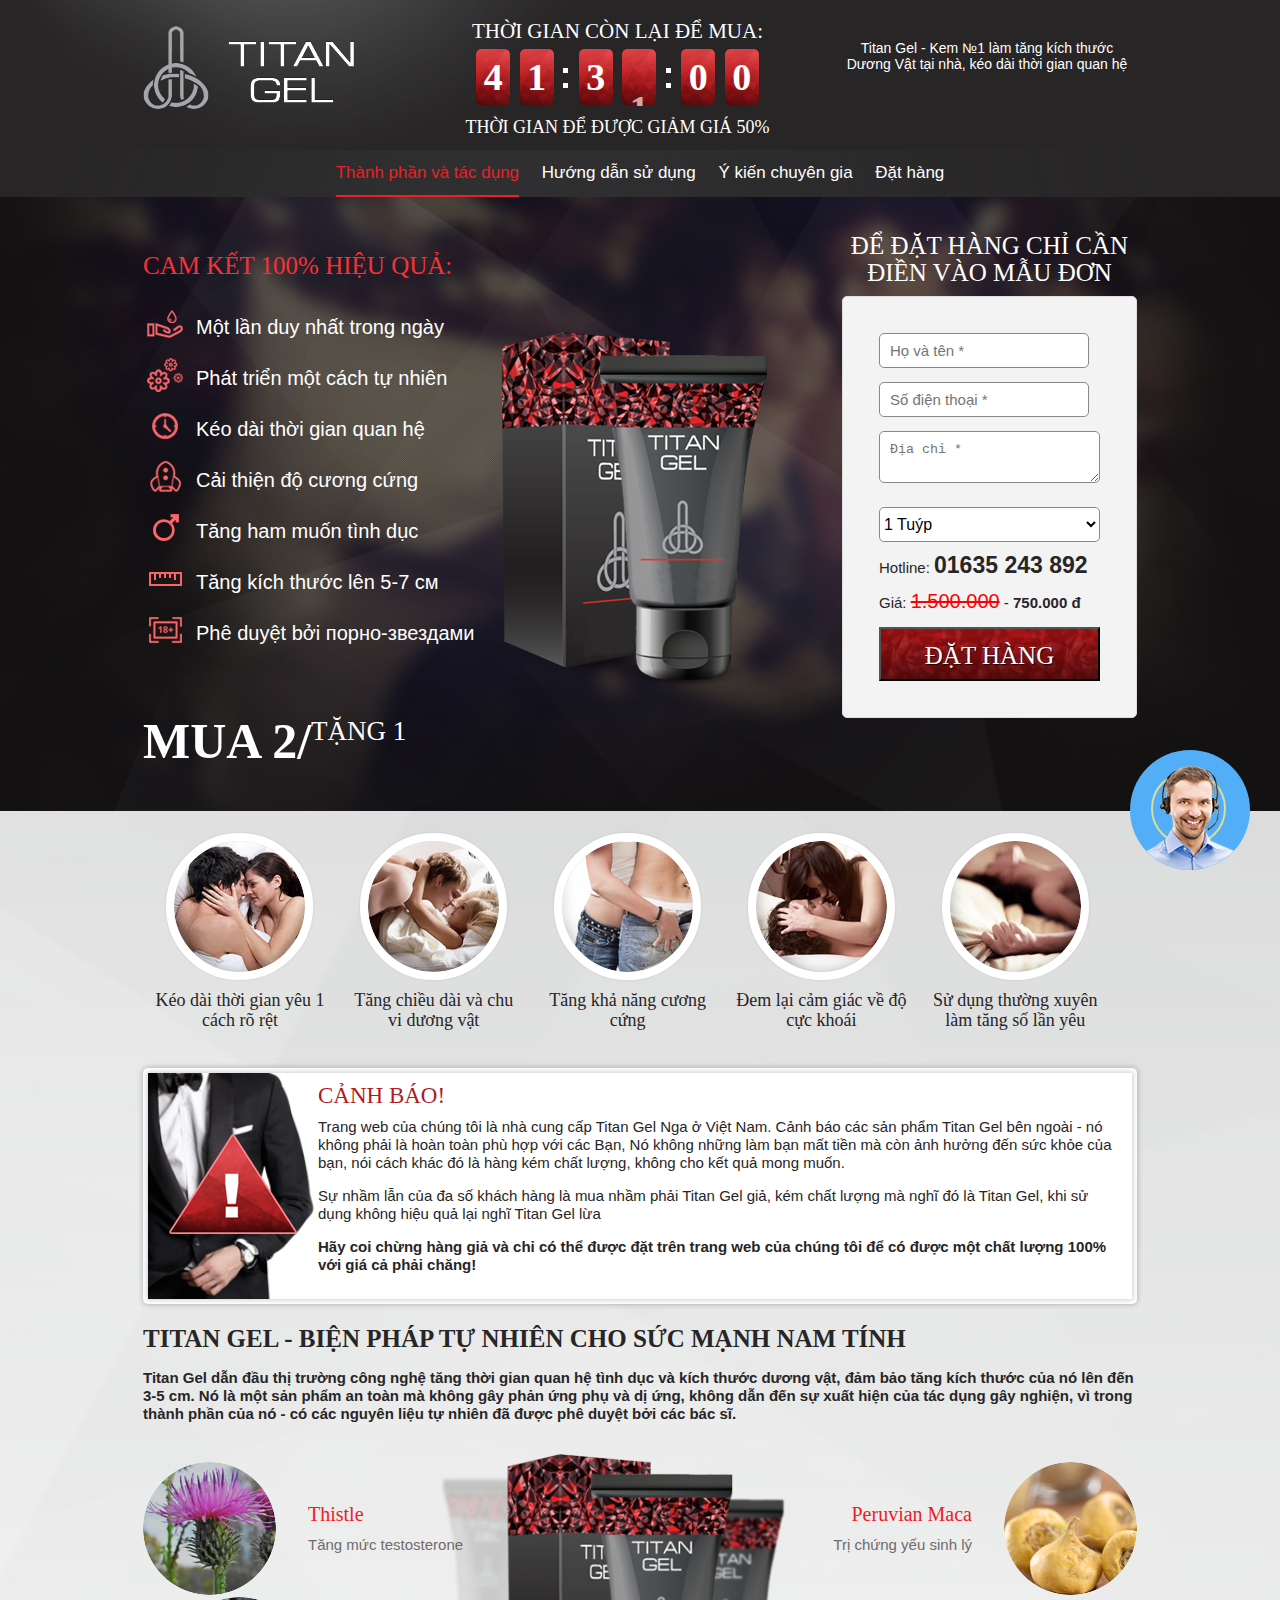
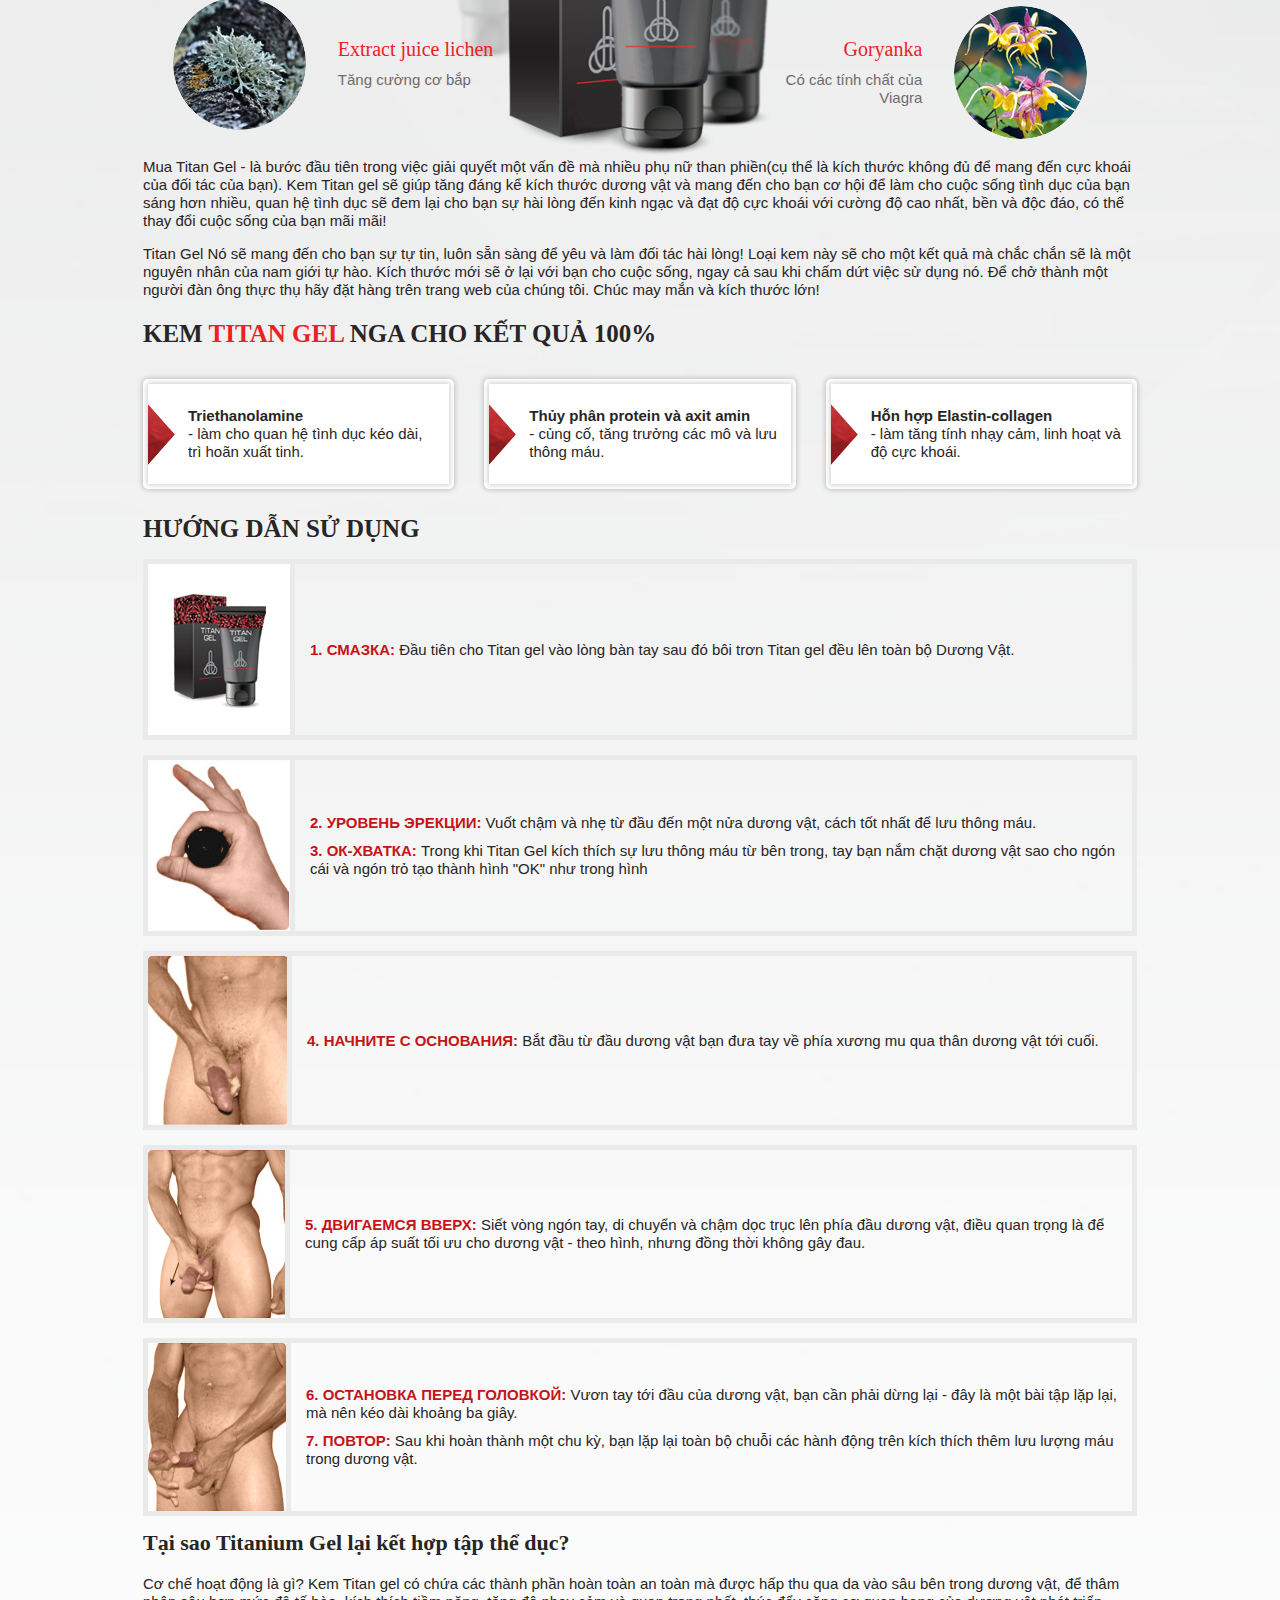
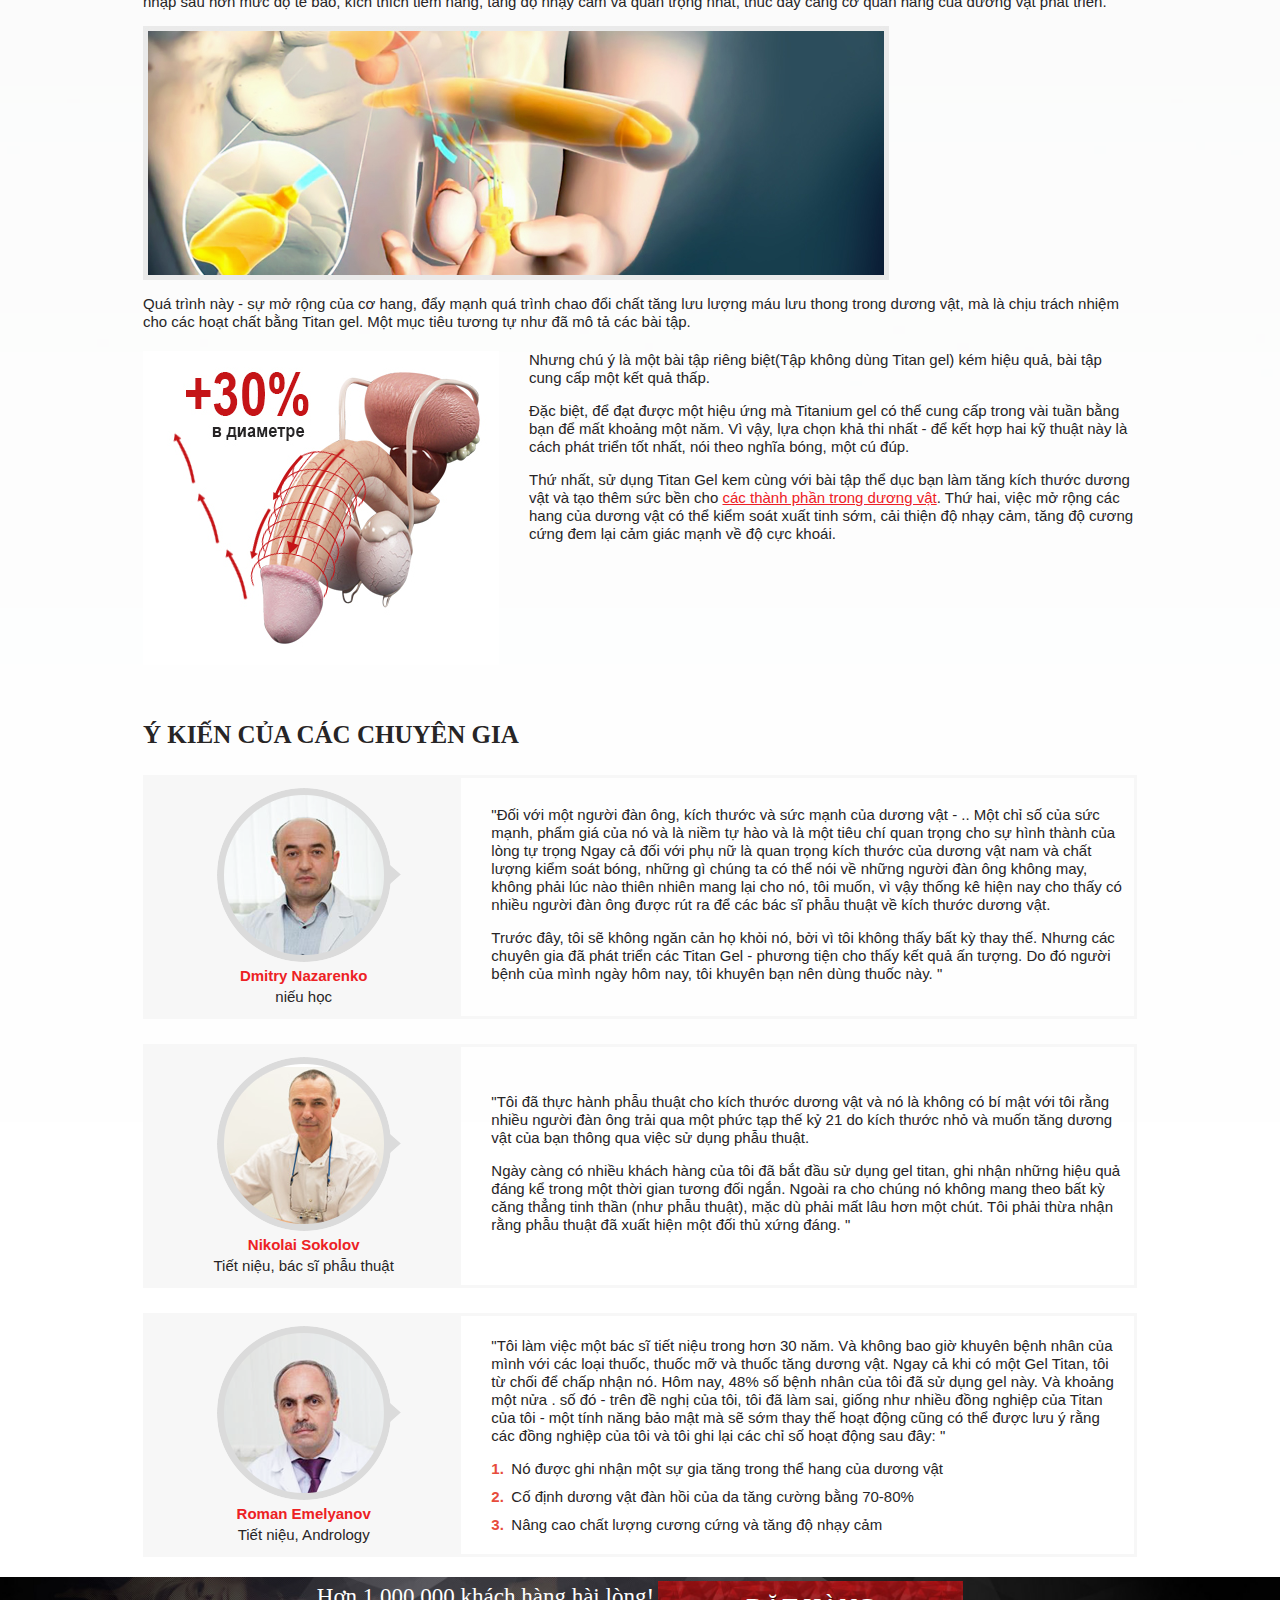
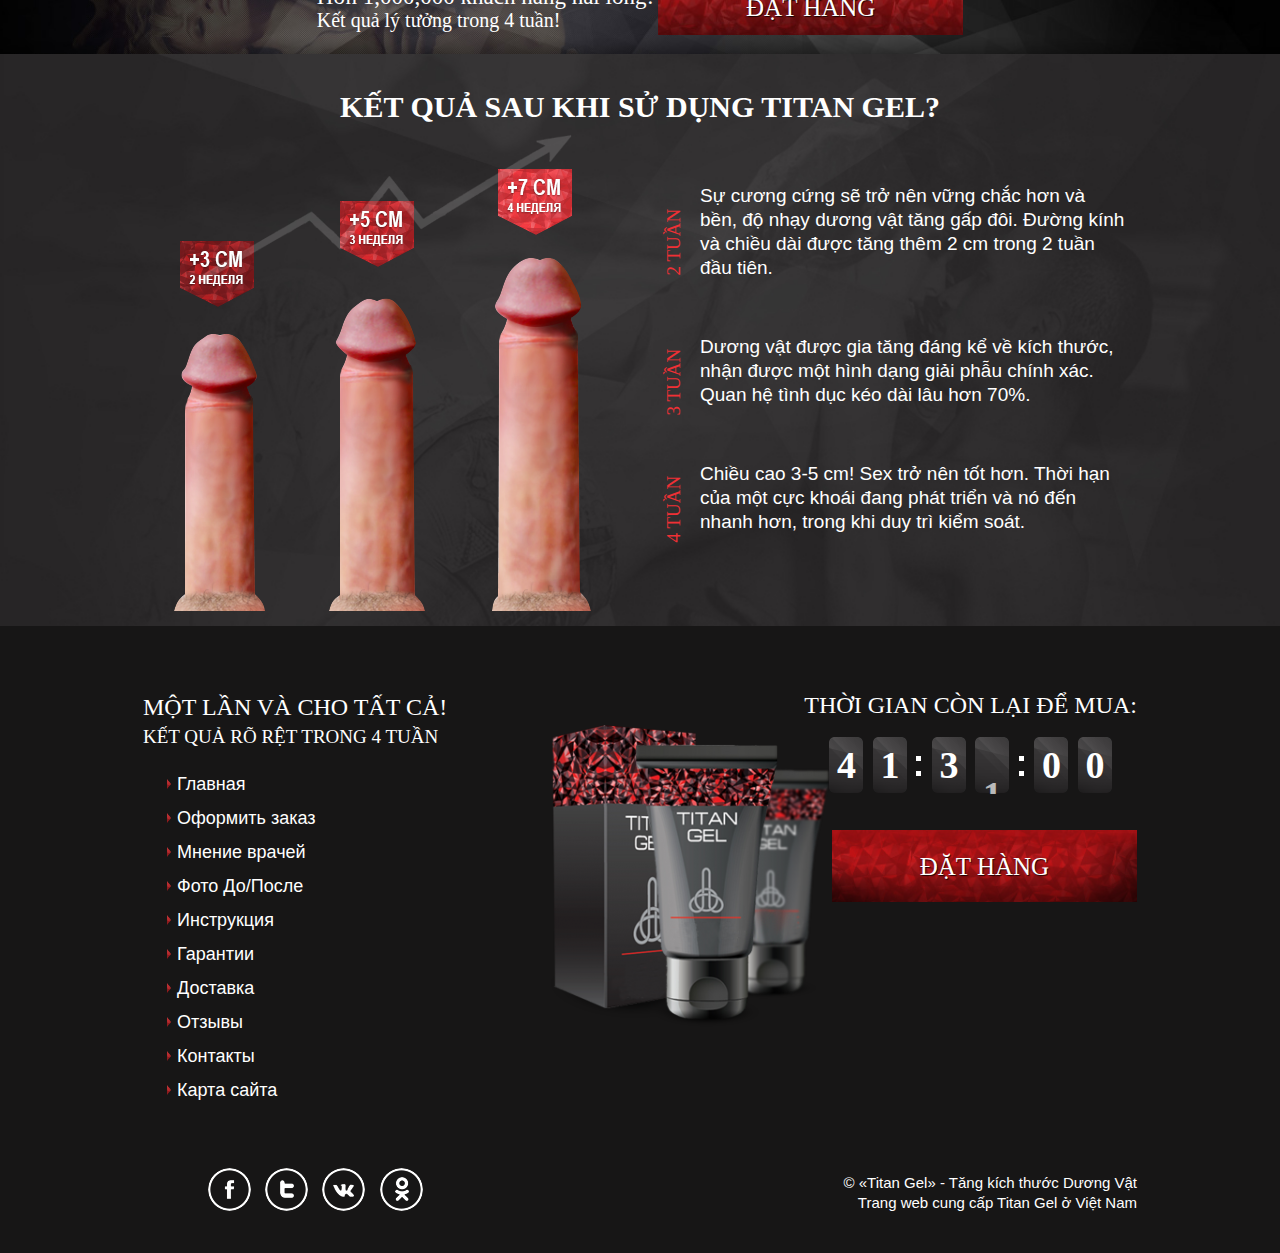
<file: index.html>
<!DOCTYPE html>
<!-- saved from url=(0020)http://titangel.com/ -->
<html class="">
<head>
	<meta http-equiv="Content-Type" content="text/html; charset=UTF-8">
	<meta name="keywords" content="Titan Gel, tăng kích thước Dương Vật, kéo dài thời gian quan hệ">
	<meta name="description" content="Titan Gel kem làm Dương Vật to dài, kéo dài thời gian quan hệ">
	<meta name="viewport" content="width=device-width">
	<title>Nhà cung cấp Titan Gel Nga ở Việt Nam. Titan Gel kem làm Dương Vật to dài, kéo dài thời gian quan hệ</title>
	<meta name="format-detection" content="telephone=no">
	<link rel="shortcut icon" href="img/favicon.png" type="image/x-icon">
<!-- 	<script src="https://ajax.googleapis.com/ajax/libs/jquery/1.11.2/jquery.min.js"></script>
 -->
 	<script type="text/javascript" async="" src="./index_files/watch.js"></script><script src="./index_files/jquery.min.js"></script>
	<link rel="stylesheet" href="./index_files/slick.css" type="text/css" media="screen">
	<link rel="stylesheet" href="./index_files/slick-theme.css" type="text/css" media="screen">
	<script type="text/javascript" src="./index_files/slick.min.js"></script>
	<script type="text/javascript" src="./index_files/jquery.validate.min.js"></script>
	<link rel="stylesheet" type="text/css" href="./index_files/jquery.countdown.css">
	<script type="text/javascript" src="./index_files/jquery.countdown.js"></script>
    <script type="text/javascript" src="./index_files/jquery.fancybox.js"></script>
	<link rel="stylesheet" type="text/css" href="./index_files/jquery.fancybox.css" media="screen">
	<link rel="stylesheet" type="text/css" href="./index_files/bootstrap-grid.min.css">
	<link rel="stylesheet" type="text/css" href="./index_files/style.css">
	<script type="text/javascript" src="./index_files/init.js"></script>
    <!--[if IE 9]>
	<link rel="stylesheet" type="text/css" href="css/ie9.css">
	<script type="text/javascript" src="js/placeholder.js"></script>
	<![endif]-->
	<!--[if lt IE 9]>
	<link rel="stylesheet" type="text/css" href="oldbrowser/css/jquery.reject.css"/>
	<script type="text/javascript" src="oldbrowser/jquery.reject.js"></script>
	<script type="text/javascript" src="oldbrowser/old.js"></script>
	<![endif]-->
	<style type="text/css">.fancybox-margin{margin-right:15px;}</style></head>
<body>
<div class="wrapper">
	<div class="head_top">
		<div class="container">
			<div class="row">
				<div class="col-xs-12">
					<div class="head_top_right">
						<div class="tell_top"></div>
						<div class="slogan_bott select_no"> Titan Gel - Kem №1 làm tăng kích thước Dương Vật tại nhà, kéo dài thời gian quan hệ</div>
					</div>
					<div class="row_logo">
						<a href="http://titangel.com/" class="logo_top">
							<img src="./index_files/logo_top.png" alt="Крем для мужчин Титан Гель">
						</a>
					</div>
					<div class="timer_wrap timer_hidd">
						<div class="timer_block">
							<div class="title_timer">Thời gian còn lại để mua:</div>
							<div class="timer timer_top">
								<div id="countdown" class="countdownHolder">
									<span class="countDays">
										<span class="position">
										<span class="digit static" style="top: 0px; opacity: 1;">1</span>
										</span>
										<span class="position">
											<span class="digit static" style="top: 0px; opacity: 1;">3</span>
										</span>
									</span>
									<span class="countDiv countDiv0">

								</span>
								</div>
							</div>
							<div class="title_timer_bott">Thời gian để được giảm giá 50%</div>
						</div>
					</div>
				</div>
			</div> <!--row-->
		</div>  <!--container-->
	</div><!--head_top-->
	<div class="wrap_head_menu">
		<div class="head_menu">
			<div class="container">
				<div class="row">
					<div class="col-xs-12">
						<div class="block-menu_nav">
							<div class="block-toggle_nav">
								<div class="toggle_nav">
									<div class="toggle" id="toggle">
										<div class="one"></div>
										<div class="two"></div>
										<div class="three"></div>
									</div>
								</div>
								<div class="togle-name">Меню</div>
							</div><!--block-toggle_nav-->
							<ul class="menu  menu_top" id="menu1" style="display: block;">
								<li class="opened"><a href="http://titangel.com/">Thành phần và tác dụng</a></li>
								<li><a href="http://titangel.com/order">Hướng dẫn sử dụng</a></li>
								<li><a href="http://titangel.com/doctors">Ý kiến chuyên gia</a></li>
								<li><a href="http://titangel.com/photos">Đặt hàng</a></li>
							</ul>
						</div>
					</div>
				</div> <!--row-->
			</div>  <!--container-->
		</div><!--head_menu-->
	</div><!--wrap_head_menu-->
	
	<div class="banner_wrap">
		<div class="container">
			<div class="row">

				<div class="col-xs-12 block_product_top">
					<div class="timer_r timer_block timer_top">
						<div class="title_timer">Thời gian còn lại để mua:</div>
						<div class="timer">
							<div id="countdown3" class="countdownHolder">
								<span class="countDays">
									<span class="position">
									<span class="digit static" style="top: 0px; opacity: 1;">8</span>
								</span>
									<span class="position">
										<span class="digit static" style="top: 0px; opacity: 1;">8</span>
									</span>
								</span>
								<span class="countDiv countDiv0">
								</span>

							</div>
						</div>
						<div class="title_timer_bott">Thời gian để được giảm giá 50%</div>
					</div>
					<div class="product_top"><img src="./index_files/product.png" alt="/"></div>
				</div>

				<div class="col-xs-12 col-md-6 banner-right">
					<div class="form_wrap_bann">
					<div class="title_form">Để đặt hàng chỉ cần điền vào mẫu đơn</div>
							<!--noindex-->
								<iframe src="./index_files/saved_resource.html" scrolling="no" height="" class="iframe_light" frameborder="0" marginwidth="0"></iframe>
							<!--/noindex-->
					</div>
			    </div>
				
				<div class="col-xs-12 col-md-6 banner-left">
					<div class="banner_title-l1">
						Cam kết 100% hiệu quả:
					</div>
					<ul class="banner_ul select_no">
						<li><i class="icon icon1"></i>Một lần duy nhất trong ngày</li>
						<li><i class="icon icon2"></i>Phát triển một cách tự nhiên</li>
						<li><i class="icon icon3"></i>Kéo dài thời gian quan hệ</li>
						<li><i class="icon icon4"></i>Cải thiện độ cương cứng</li>
						<li><i class="icon icon5"></i>Tăng ham muốn tình dục</li>
						<li><i class="icon icon6"></i>Tăng kích thước lên 5-7 см</li>
						<li><i class="icon icon7"></i>Phê duyệt bởi поpнo-звездами</li>
					</ul>
					<div class="banner_title-l2">
						<span class="number_bann">Mua 2/</span>
						<span class="garant_bann"> Tặng 1</span>
					</div>
				</div>
			</div>
		</div>
	</div>   <!--banner_wrap-->
	<div class="section_middle">
		<div class="section1">
			<div class="container">
				<div class="row">
					<div class="col-xs-12">
						<div class="wrap_slider_decript clearfix">
							<div class="slider_decript"><div class="media">
									<div class="img_media">
										<img src="./index_files/descript1.png" alt="/">
									</div>
									<div class="media-body select_no">
										Kéo dài thời gian yêu 1 cách rõ rệt
									</div>
								</div><div class="media">
									<div class="img_media">
										<img src="./index_files/descript2.png" alt="/">
									</div>
									<div class="media-body select_no">
										Tăng chiều dài và chu vi dương vật
									</div>
								</div><div class="media">
									<div class="img_media">
										<img src="./index_files/descript3.png" alt="/">
									</div>
									<div class="media-body select_no">
										Tăng khả năng cương cứng
									</div>
								</div><div class="media">
									<div class="img_media">
										<img src="./index_files/descript4.png" alt="/">
									</div>
									<div class="media-body select_no">
										Đem lại cảm giác về độ cực khoái
									</div>
								</div><div class="media">
									<div class="img_media select_no">
										<img src="./index_files/descript5.png" alt="/">
									</div>
									<div class="media-body select_no">
										Sử dụng thường xuyên làm tăng số lần yêu
									</div>
								</div></div><!--slider_decript-->
						</div>
					</div>
				</div>
			</div>
		</div><!--section1-->
		<div class="section2">
			<div class="container">
				<div class="row">
					<div class="col-xs-12">
						<div class="wrap_shad_block">
							<div class="shad_block shad_block_mob">
								<div class="att_block_imag">
									<div class="att_block_icon"><img src="./index_files/icon_att.png"></div>
								</div>
								<div class="att_block_text">
									<div class="att_title">Cảnh báo!</div>
									<p class="select_no">
										Trang web của chúng tôi là nhà cung cấp Titan Gel Nga ở Việt Nam. Cảnh báo các sản phẩm Titan Gel bên ngoài - nó không phải là hoàn toàn phù hợp với các Bạn, Nó không những làm bạn mất tiền mà còn ảnh hưởng đến sức khỏe của bạn, nói cách khác đó là hàng kém chất lượng, không cho kết quả mong muốn.
									</p>
									<p class="select_no">
										Sự nhầm lẫn của đa số khách hàng là mua nhầm phải Titan Gel giả, kém chất lượng mà nghĩ đó là Titan Gel, khi sử dụng không hiệu quả lại nghĩ Titan Gel lừa
									</p>
									<p class="str-font select_no">
										Hãy coi chừng hàng giả và chỉ có thể được đặt trên trang web của chúng tôi để có được một chất lượng 100% với giá cả phải chăng!
									</p>
								</div>
							</div>
						</div>
					</div>
				</div>
			</div>
		</div><!--section2-->
		<div class="section3">
			<div class="container">
				<div class="row">
					<div class="col-xs-12">
					<h1>TITAN GEL - biện pháp tự nhiên cho sức mạnh nam tính</h1>
					<p class="str-font select_no">
						<strong>Titan Gel</strong> dẫn đầu thị trường công nghệ tăng thời gian quan hệ tình dục và kích thước dương vật, đảm bảo tăng kích thước của nó lên đến 3-5 cm. Nó là một sản phẩm an toàn mà không gây phản ứng phụ và dị ứng, không dẫn đến sự xuất hiện của tác dụng gây nghiện, vì trong thành phần của nó - có các nguyên liệu tự nhiên đã được phê duyệt bởi các bác sĩ.
					</p>
						<div class="wrap_compos_block">
							<div class="comp_center"><img src="./index_files/compos_center.png" alt="/"></div>
							<div class="slider_compos"><div class="block_comp block_comp1">
									<div class="img_comp">
										<img src="./index_files/compos1.png" alt="/">
									</div>
									<div class="body_comp">
										<div class="title_comp">Thistle</div>
										<p>Tăng mức testosterone</p>
									</div>
								</div><div class="block_comp block_comp2">
									<div class="img_comp">
										<img src="./index_files/compos2.png" alt="/">
									</div>
									<div class="body_comp">
										<div class="title_comp">Extract juice lichen</div>
										<p>Tăng cường cơ bắp</p>
									</div>
								</div><div class="block_comp block_comp3">
									<div class="img_comp">
										<img src="./index_files/compos3.png" alt="/">
									</div>
									<div class="body_comp">
										<div class="title_comp">Peruvian Maca</div>
										<p>Trị chứng yếu sinh lý</p>
									</div>
								</div><div class="block_comp block_comp4">
									<div class="img_comp">
										<img src="./index_files/compos4.png" alt="/">
									</div>
									<div class="body_comp">
										<div class="title_comp">Goryanka</div>
										<p>Có các tính chất của <span>Viagra</span></p>
									</div>
								</div></div><!--slider_compos-->
						</div>
						<div class="block_text">
							<p class="select_no">
								Mua Titan Gel - là bước đầu tiên trong việc giải quyết một vấn đề mà nhiều phụ nữ than phiền(cụ thể là kích thước không đủ để mang đến cực khoái của đối tác của bạn). Kem Titan gel sẽ giúp tăng đáng kể kích thước dương vật và mang đến cho bạn cơ hội để làm cho cuộc sống tình dục của bạn sáng hơn nhiều, quan hệ tình dục sẽ đem lại cho bạn sự hài lòng đến kinh ngạc và đạt độ cực khoái với cường độ cao nhất, bền và độc đáo, có thể thay đổi cuộc sống của bạn mãi mãi!
							</p>
							<div class="hidden_text" id="hidd1" style="display: inline;">
							<p class="select_no">
								Titan Gel Nó sẽ mang đến cho bạn sự tự tin, luôn sẵn sàng để yêu và làm đối tác hài lòng! Loại kem này sẽ cho một kết quả mà chắc chắn sẽ là một nguyên nhân của nam giới tự hào. Kích thước mới sẽ ở lại với bạn cho cuộc sống, ngay cả sau khi chấm dứt việc sử dụng nó. Để chở thành một người đàn ông thực thụ hãy đặt hàng trên trang web của chúng tôi. Chúc may mắn và kích thước lớn!
							</p>
							<p>
							
							</p>
							</div>
						</div>
						<h2>Kem<span> Titan Gel</span> Nga cho kết quả 100% </h2>
						<div class="font-title3"></div>
						<div class="block_text">
							<p>
							
							</p>
						</div>
					</div>
				</div>
				<div class="row wrap_imems_doc">
					<div class="col-md-4 shad_block_t">
						<div class="wrap_shad_block">
							<div class="shad_block">
								<div class="imem_doc_ins select_no">
									<span class="str-font">Triethanolamine</span> <br>- làm cho quan hệ tình dục kéo dài, trì hoãn xuất tinh.
								</div>
							</div>
						</div>
					</div>
					<div class="col-md-4 shad_block_t">
						<div class="wrap_shad_block">
							<div class="shad_block">
								<div class="imem_doc_ins select_no">
									<span class="str-font">Thủy phân protein và axit amin</span> <br>- củng cố, tăng trưởng các mô và lưu thông máu.
								</div>
							</div>
						</div>
					</div>
					<div class="col-md-4 shad_block_t">
						<div class="wrap_shad_block">
							<div class="shad_block">
								<div class="imem_doc_ins select_no">
									<span class="str-font">Hỗn hợp Elastin-collagen</span> <br>- làm tăng tính nhạy cảm, linh hoạt và độ cực khoái.
								</div>
							</div>
						</div>
					</div>
				</div>

				<div class="content">
					<h1>Hướng dẫn sử dụng</h1>
					<div class="item_ins">
						<div class="left_ins"><img src="./index_files/ins1.png"></div>
						<div class="right_ins">
							<div class="wr_inst_text">
								<div class="inst_text select_no">
								<span>1. Смазка: </span>
									Đầu tiên cho Titan gel vào lòng bàn tay sau đó bôi trơn Titan gel đều lên toàn bộ Dương Vật.
								</div>
							</div>
						</div>
					</div>
					<div class="item_ins">
						<div class="left_ins"><img src="./index_files/ins2.png"></div>
						<div class="right_ins">
							<div class="wr_inst_text">
								<div class="inst_text select_no">
								<span>2. Уровень эрекции:</span>
									Vuốt chậm và nhẹ từ đầu đến một nửa dương vật, cách tốt nhất để lưu thông máu.
								</div>
								<div class="inst_text select_no">
								<span>3. ОК-хватка: </span>
									Trong khi Titan Gel kích thích sự lưu thông máu từ bên trong, tay bạn nắm chặt dương vật sao cho ngón cái và ngón trỏ tạo thành hình "OK" như trong hình
								</div>
							</div>
						</div>
					</div>
					<div class="item_ins">
						<div class="left_ins"><img src="./index_files/ins3.png"></div>
						<div class="right_ins">
							<div class="wr_inst_text">
								<div class="inst_text select_no">
								<span>4. Начните с основания:</span>
									Bắt đầu từ đầu dương vật bạn đưa tay về phía xương mu qua thân dương vật tới cuối.
								</div>
							</div>
						</div>
					</div>
					<div class="item_ins">
						<div class="left_ins"><img src="./index_files/ins4.png"></div>
						<div class="right_ins">
							<div class="wr_inst_text">
								<div class="inst_text select_no">
								<span>5. Двигаемся вверх:</span>
									Siết vòng ngón tay, di chuyển và chậm dọc trục lên phía đầu dương vật,  điều quan trọng là để cung cấp áp suất tối ưu cho dương vật - theo hình, nhưng đồng thời không gây đau.
								</div>
							</div>
						</div>
					</div>
					<div class="item_ins">
						<div class="left_ins"><img src="./index_files/ins5.png"></div>
						<div class="right_ins">
							<div class="wr_inst_text">
								<div class="inst_text select_no">
								<span>6. Остановка перед головкой:</span>
									Vươn tay tới đầu của dương vật, bạn cần phải dừng lại - đây là một bài tập lặp lại, mà nên kéo dài khoảng ba giây.
								</div>
								<div class="inst_text select_no">
								<span>7. ПОВТОР:</span>
									Sau khi hoàn thành một chu kỳ, bạn lặp lại toàn bộ chuỗi các hành động trên kích thích thêm lưu lượng máu trong dương vật.
								</div>
							</div>
						</div>
					</div>

					<div class="w_font6"><h3>Tại sao Titanium Gel lại kết hợp tập thể dục?</h3></div>
					<div class="block_text_content">
						<p class="select_no">
						Cơ chế hoạt động là gì? Kem Titan gel có chứa các thành phần hoàn toàn an toàn mà được hấp thu qua da vào sâu bên trong dương vật, để thâm nhập sâu hơn mức độ tế bào, kích thích tiềm năng, tăng độ nhạy cảm và quan trọng nhất, thúc đẩy căng cơ quan hang của dương vật phát triển.
						</p>
						<div class="img_ins_center"><img src="./index_files/center_img.jpg"></div>
						<p class="select_no">
							Quá trình này - sự mở rộng của cơ hang, đẩy mạnh quá trình chao đổi chất tăng lưu lượng máu lưu thong trong dương vật, mà là chịu trách nhiệm cho các hoạt chất bằng Titan gel. Một mục tiêu tương tự như đã mô tả các bài tập.
						</p>
					</div>
					<div class="block_text_content  clearfix">
						<div class="foto_left"><img src="./index_files/ins4.jpg" alt=""></div>
						<p class="select_no">
							Nhưng chú ý là một bài tập riêng biệt(Tập không dùng Titan gel) kém hiệu quả, bài tập cung cấp một kết quả thấp.
						</p>
						<p class="select_no">
							Đặc biệt, để đạt được một hiệu ứng mà Titanium gel có thể cung cấp trong vài tuần bằng bạn để mất khoảng một năm. Vì vậy, lựa chọn khả thi nhất - để kết hợp hai kỹ thuật này là cách phát triển tốt nhất, nói theo nghĩa bóng, một cú đúp.
						</p>
						<p class="select_no">
							Thứ nhất, sử dụng Titan Gel kem cùng với bài tập thể dục bạn làm tăng kích thước dương vật và tạo thêm sức bền cho <a href="http://titangel.com/kak-uvelichit-chlen.html">các thành phần trong dương vật</a>.  Thứ hai, việc mở rộng các hang của dương vật có thể kiểm soát xuất tinh sớm, cải thiện độ nhạy cảm, tăng độ cương cứng đem lại cảm giác mạnh về độ cực khoái.
						</p>
					</div>





				</div>

				<div class="row">
					<div class="col-xs-12 content">
						<h1>Ý kiến của các chuyên gia</h1>
						<div class="block_text_doctor">
							<div class="block_doc">
								<div class="img_doc"><img src="images/work2.png" alt=""></div>
								<div class="doc_name">Dmitry Nazarenko</div>
								<div class="doc_titl">niếu học</div>
							</div>
							<div class="text_doc">
								<p class="select_no">
									"Đối với một người đàn ông, kích thước và sức mạnh của dương vật - .. Một chỉ số của sức mạnh, phẩm giá của nó và là niềm tự hào và là một tiêu chí quan trọng cho sự hình thành của lòng tự trọng Ngay cả đối với phụ nữ là quan trọng kích thước của dương vật nam và chất lượng kiểm soát bóng, những gì chúng ta có thể nói về những người đàn ông không may, không phải lúc nào thiên nhiên mang lại cho nó, tôi muốn, vì vậy thống kê hiện nay cho thấy có nhiều người đàn ông được rút ra để các bác sĩ phẫu thuật về kích thước dương vật.
								</p>
								<p class="select_no">
									Trước đây, tôi sẽ không ngăn cản họ khỏi nó, bởi vì tôi không thấy bất kỳ thay thế. Nhưng các chuyên gia đã phát triển các Titan Gel - phương tiện cho thấy kết quả ấn tượng. Do đó người bệnh của mình ngày hôm nay, tôi khuyên bạn nên dùng thuốc này. "
								</p>
							</div>
						</div>

						<div class="block_text_doctor">
							<div class="block_doc">
								<div class="img_doc"><img src="images/work3.png" alt=""></div>
								<div class="doc_name">Nikolai Sokolov</div>
								<div class="doc_titl">Tiết niệu, bác sĩ phẫu thuật</div>
							</div>
							<div class="text_doc">
								<p class="select_no">
									"Tôi đã thực hành phẫu thuật cho kích thước dương vật và nó là không có bí mật với tôi rằng nhiều người đàn ông trải qua một phức tạp thế kỷ 21 do kích thước nhỏ và muốn tăng dương vật của bạn thông qua việc sử dụng phẫu thuật.
								</p>
								<p class="select_no">
									Ngày càng có nhiều khách hàng của tôi đã bắt đầu sử dụng gel titan, ghi nhận những hiệu quả đáng kể trong một thời gian tương đối ngắn. Ngoài ra cho chúng nó không mang theo bất kỳ căng thẳng tinh thần (như phẫu thuật), mặc dù phải mất lâu hơn một chút. Tôi phải thừa nhận rằng phẫu thuật đã xuất hiện một đối thủ xứng đáng. "
								</p>

							</div>
						</div>

						<div class="block_text_doctor">
							<div class="block_doc">
								<div class="img_doc"><img src="images/work5.png" alt=""></div>
								<div class="doc_name">Roman Emelyanov</div>
								<div class="doc_titl">Tiết niệu, Andrology</div>
							</div>
							<div class="text_doc">
								<p class="select_no">
									"Tôi làm việc một bác sĩ tiết niệu trong hơn 30 năm. Và không bao giờ khuyên bệnh nhân của mình với các loại thuốc, thuốc mỡ và thuốc tăng dương vật. Ngay cả khi có một Gel Titan, tôi từ chối để chấp nhận nó. Hôm nay, 48% số bệnh nhân của tôi đã sử dụng gel này. Và khoảng một nửa . số đó - trên đề nghị của tôi, tôi đã làm sai, giống như nhiều đồng nghiệp của Titan của tôi - một tính năng bảo mật mà sẽ sớm thay thế hoạt động cũng có thể được lưu ý rằng các đồng nghiệp của tôi và tôi ghi lại các chỉ số hoạt động sau đây: "
								</p>
								<div class="st_li select_no"><p><span>1.</span>Nó được ghi nhận một sự gia tăng trong thể hang của dương vật</p></div>
								<div class="st_li select_no"><p><span>2.</span>Cố định dương vật đàn hồi của da tăng cường bằng 70-80%</p></div>
								<div class="st_li select_no"><p><span>3.</span>Nâng cao chất lượng cương cứng và tăng độ nhạy cảm</p></div>
							</div>
						</div>
					</div>
				</div>




			</div>
		</div><!--section3-->
	</div><!--section_middle-->
	<div class="section4">
		<div class="container">
			<div class="row">
				<div class="col-xs-12">
					<div class="block_inl_center">
						<div class="text_bann_center">
							Hơn 1,000,000 khách hàng hài lòng!
							<span>Kết quả lý tưởng trong 4 tuần!</span>
						</div>
					</div>
					<div class="block_inl_center">
						<a href="http://titangel.com/order" class="btn btn_sm">Đặt hàng</a>
					</div>
				</div>
			</div>
		</div>
	</div><!--section4-->
	<div class="section5">
		<div class="container">
			<div class="row">
				<div class="col-xs-12">
				<h3>Kết quả sau khi sử dụng titan gel?</h3>
				</div>
			</div>
			<div class="row">
				<div class="col-md-6 graff">
					<div class="block_imag_gr">
						<div class="imag_gr">
							<img src="./index_files/gr1.png">
						</div>
						<div class="imag_gr">
							<img src="./index_files/gr2.png">
						</div>
						<div class="imag_gr">
							<img src="./index_files/gr3.png">
						</div>
					</div>
				</div>
				<div class="col-md-6 graff">
					<div class="item_gr">
						<span class="gr_v">2 tuần</span>
						<span class="gr_g select_no">
							Sự cương cứng sẽ trở nên vững chắc hơn và bền, độ nhạy dương vật tăng gấp đôi. Đường kính và chiều dài được tăng thêm 2 cm trong 2 tuần đầu tiên.
						</span>
					</div>
					<div class="item_gr">
						<span class="gr_v">3 tuần</span>
						<span class="gr_g select_no">
							Dương vật được gia tăng đáng kể về kích thước, nhận được một hình dạng giải phẫu chính xác. Quan hệ tình dục kéo dài lâu hơn 70%.
						</span>
					</div>
					<div class="item_gr">
						<span class="gr_v">4 tuần</span>
						<span class="gr_g select_no">
							Chiều cao 3-5 cm! Sex trở nên tốt hơn. Thời hạn của một cực khoái đang phát triển và nó đến nhanh hơn, trong khi duy trì kiểm soát.
						</span>
					</div>
				</div>
			</div>
		</div>
	</div><!--section5-->
	<div class="wrap_footer">
		<div class="container">
			<div class="prod_foot"><img src="./index_files/product_foot.png"></div>
			<div class="row">
				<div class="col-md-6 col-lg-5 col_foot foot_menu">
					<div class="slog_foot"><span class="sp_b">Một lần và cho tất cả!</span>
						<span class="font_b">Kết quả rõ rệt trong 4 tuần</span>
					</div>
					<div class="block-menu_nav">
						<div class="block-toggle_nav">
							<div class="toggle_nav">
								<div class="toggle" id="toggle2">
									<div class="one"></div>
									<div class="two"></div>
									<div class="three"></div>
								</div>
							</div>
							<div class="togle-name">Меню</div>
						</div><!--block-toggle_nav-->
						<ul class="menu_bottom" id="menu2" style="display: block;">
							<li class="opened"><a href="http://titangel.com/">Главная</a></li>
							<li><a href="http://titangel.com/order">Оформить заказ</a></li>
							<li><a href="http://titangel.com/doctors">Мнение врачей</a></li>
							<li><a href="http://titangel.com/photos">Фото До/После</a></li>
							<li><a href="http://titangel.com/instruction">Инструкция</a></li>
							<li><a href="http://titangel.com/guarantee">Гарантии</a></li>
							<li><a href="http://titangel.com/delivery">Доставка</a></li>
							<li><a href="http://titangel.com/reviews">Отзывы</a></li>
							<li><a href="http://titangel.com/contacts">Контакты</a></li>
							<li><a href="http://titangel.com/sitemap">Карта сайта</a></li>
						</ul>
					</div>
				</div>
				<div class="col-md-6 col-lg-5 col-lg-offset-2 col_foot">
					<div class="timer_wrap_foot">
						<div class="timer_block">
							<div class="title_timer">Thời gian còn lại để mua:</div>
							<div class="timer">
								<div id="countdown2" class="countdownHolder">
									<span class="countDays">
										<span class="position">
											<span class="digit static" style="top: 0px; opacity: 1;">9</span>
										</span>				<span class="position">
										<span class="digit static" style="top: 0px; opacity: 1;">0</span>
									</span></span>
									<span class="countDiv countDiv0"></span>

								</div>
							</div>
						</div>
					</div><!--timer_wrap_foot-->
					<div class="wrap_btn_foot">
						<a href="http://titangel.com/order" class="btn btn_bg">Đặt hàng</a>
					</div>
				</div>
				<div class="col-xs-12">
			
				</div>
		
				<div class="col-xs-6 col-md-6 bott_soc">
					<div class="social">
						<a href="http://titangel.com/" class="icon_f"></a>
						<a href="http://titangel.com/" class="icon_tw"></a>
						<a href="http://titangel.com/" class="icon_vk"></a>
						<a href="http://titangel.com/" class="icon_ok"></a>
					</div>
				</div>
				<div class="col-xs-6 col-md-6  bott_copy">
					<div class="copy">
						© «Titan Gel» - Tăng kích thước Dương Vật
						<span>Trang web cung cấp Titan Gel ở Việt Nam</span>
					</div>
				</div>
	
			</div><!--row-->
		</div>	
	</div><!--wrap_footer-->
	
	<div id="kmacb" class="kmacb__manager kmacb__manager-man1">
        <a href="./index_files/popup.html" class="various fancybox.iframe">
            <div class="kmacb__manager-circle"></div>
            <div class="kmacb__manager-fill"></div>
            <div class="kmacb__manager-border"></div>
            <div class="kmacb__manager-img"></div>
        </a>
    </div>	
</div> <!-- wrapper -->
<!--noindex-->	
<!-- Yandex.Metrika counter -->
<script type="text/javascript">
    (function (d, w, c) {
        (w[c] = w[c] || []).push(function() {
            try {
                w.yaCounter34762115 = new Ya.Metrika({
                    id:34762115,
                    clickmap:true,
                    trackLinks:true,
                    accurateTrackBounce:true,
                    webvisor:true
                });
            } catch(e) { }
        });

        var n = d.getElementsByTagName("script")[0],
            s = d.createElement("script"),
            f = function () { n.parentNode.insertBefore(s, n); };
        s.type = "text/javascript";
        s.async = true;
        s.src = "https://mc.yandex.ru/metrika/watch.js";

        if (w.opera == "[object Opera]") {
            d.addEventListener("DOMContentLoaded", f, false);
        } else { f(); }
    })(document, window, "yandex_metrika_callbacks");
</script>
<noscript>&lt;div&gt;&lt;img src="https://mc.yandex.ru/watch/34762115" style="position:absolute; left:-9999px;" alt="" /&gt;&lt;/div&gt;</noscript>
<!-- /Yandex.Metrika counter -->

<!--LiveInternet counter--><script type="text/javascript"><!--
new Image().src = "//counter.yadro.ru/hit?r"+
escape(document.referrer)+((typeof(screen)=="undefined")?"":
";s"+screen.width+"*"+screen.height+"*"+(screen.colorDepth?
screen.colorDepth:screen.pixelDepth))+";u"+escape(document.URL)+
";"+Math.random();//--></script><!--/LiveInternet-->
<!--/noindex-->

</body></html>
</file>
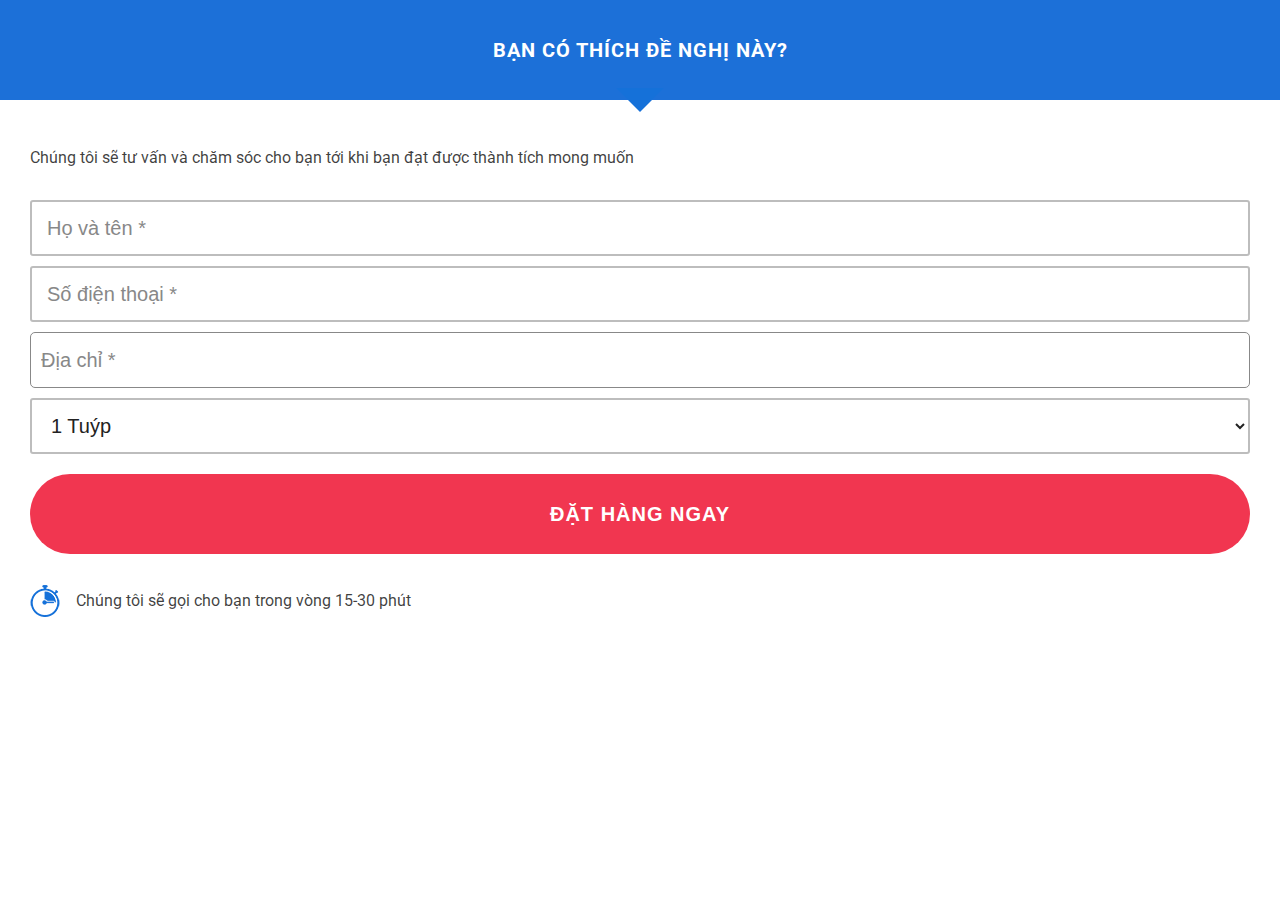
<file: index_files/popup.html>
<!DOCTYPE html>
<!-- saved from url=(0110)http://penbuild-gel.com/iframe_cb?utm_source=ad1&cid=1012_415619470&utm_medium=1012_146451&utm_campaign=964956 -->
<html lang="ru"><head><meta http-equiv="Content-Type" content="text/html; charset=UTF-8">
	
    <meta http-equiv="X-UA-Compatible" content="IE=edge">
    <meta name="viewport" content="width=device-width, initial-scale=1">
	<title>Titan Gel làm to và dài dương vật</title>
	<link type="text/css" href="./popup_files/style.css" rel="stylesheet">
	<script type="text/javascript" src="./popup_files/script.js"></script>
	<script type="text/javascript">
		$jsonData = {"product":{"id":649,"name":"Крем для пенбилдинга Titan Gel","title":"Крем для пенбилдинга Titan Gel","short_description":"«Titan Gel» - гарантированное увеличение члена. С «Titan Gel» вы всегда будете в режиме полной боевой готовности!","full_description":"С помощью «Titan Gel» вы навсегда добьетесь значительного изменения размера пениса, что напрямую отразится на вашей сексуальной жизни: вы будете получать неземное удовольствие от контакта с женщинами и дарить им мощные и длительные оргазмы."},"prices":{"270":{"price":399,"old_price":800,"delivery_price":50,"tax_price":0,"upsale_price":0,"geo_key":"UA","name":"Украина","currency":"грн.","rate":0.37,"phone_template":"+38 067 927 25 74","address_template":"01024, г. Киев, ул. Богомольца, д.5, кв.9","name_template":"Карпенко Ярослав Федорович","active":false},"271":{"price":990,"old_price":1980,"delivery_price":300,"tax_price":0,"upsale_price":0,"geo_key":"RU","name":"Россия","currency":"руб.","rate":1,"phone_template":"+7 928 827-22-53","address_template":"135999, Москва, ул. Ленина, д.10, кв.5","name_template":"Петров Петр Петрович","active":true},"272":{"price":5445,"old_price":10890,"delivery_price":1815,"tax_price":0,"upsale_price":0,"geo_key":"KZ","name":"Казахстан","currency":"тенге","rate":5.3,"phone_template":"+7 705 1301111","address_template":"ул. Майлина, д.3, кв. 6, г. Костанай, 110003","name_template":"Алтынбаев Азат Тюлегенович","active":false},"291":{"price":50,"old_price":100,"delivery_price":6,"tax_price":0,"upsale_price":0,"geo_key":"GE","name":"Грузия","currency":"лари","rate":0.054,"phone_template":"+99 559 824 83 23","address_template":"0105, Тбилиси, ул. Джорджадзе, д.2, кв.15","name_template":"Николоз Бараташвили","active":false},"336":{"price":40,"old_price":80,"delivery_price":6,"tax_price":0,"upsale_price":0,"geo_key":"AZ","name":"Азербайджан","currency":"манат","rate":0.027,"phone_template":"+99 455 873 53 38","address_template":"1025, Баку, ул. Юсифа Сафарова, д. 6, кв 13","name_template":"Низами Гянджеви Ильяс","active":false},"346":{"price":399,"old_price":798,"delivery_price":60,"tax_price":0,"upsale_price":0,"geo_key":"MD","name":"Молдова","currency":"MDL","rate":0.394,"phone_template":"+37 379 392 25 84","address_template":"MD-2012, Кишинев, ул. Армянская, д. 14, кв. 1","name_template":"Леонид Поторак","active":false},"354":{"price":1660,"old_price":3320,"delivery_price":0,"tax_price":0,"upsale_price":0,"geo_key":"KG","name":"Киргизстан","currency":"сом","rate":1.512,"phone_template":"+996 312 90-58-05","address_template":"720001, Бишкек, ул. Уметалиева, д. 76, кв. 80","name_template":"Нурлан Калыбеков","active":false},"356":{"price":8500,"old_price":17000,"delivery_price":3000,"tax_price":0,"upsale_price":0,"geo_key":"AM","name":"Армения","currency":"драм","rate":12.1,"phone_template":"+37 499 35 22 62","address_template":"0010, Ереван, ул. Вардананц, д. 3, кв. 54","name_template":"Григорян Ашот Багдасарович","active":false},"357":{"price":36,"old_price":72,"delivery_price":5,"tax_price":0,"upsale_price":0,"geo_key":"BY","name":"Беларусь","currency":"бел. руб.","rate":0.032,"phone_template":"+37 529 186 24 65","address_template":"220035, г. Минск, пр-т Машерова, д. 76, кв. 17","name_template":"Матвеев Евгений Алексеевич","active":false}},"lowPrice":{"year":"2017","month":"03","day":"16"}};
	</script>
</head>
<body>
    <div id="cb-form" class="modal cb-form">
        <div class="modal-block">
            <div class="title"><a class="icon-close"></a>Bạn có thích đề nghị này?<div class="cb-form-rectangle"></div></div>
            <div class="content">
                <div class="padding">
                    <p>Chúng tôi sẽ tư vấn và chăm sóc cho bạn tới khi bạn đạt được thành tích mong muốn</p>
                    <form action="index.php#item0" method="post" id="ad1cbf-form">

						<input type="text" name="name" value="" placeholder='Họ và tên *' required oninvalid="setCustomValidity('Họ và tên không để trống')" oninput="setCustomValidity('')"/>
						<input type="text" id="phone" name="phone" value="" placeholder="Số điện thoại *" required="" pattern="^[0-9]{10,12}$" oninvalid="setCustomValidity('Số điện thoại không đúng')" oninput="setCustomValidity('')"/>
						<input type="text" id="address" name="address" value="" placeholder="Địa chỉ *" style="width: 100%;padding: 10px;border: #888 1px solid; border-radius: 5px;" required="" oninvalid="setCustomValidity('Địa chỉ không để trống')" oninput="setCustomValidity('')"/>
						<select name="quantity" id="quantity" class="country_select">
							<option value="1">1 Tuýp</option>
							<option value="2">2 Tuýp</option>
							<option value="3">3 Tuýp</option>
							<option value="4">4 Tuýp</option>
							<option value="5">5 Tuýp</option>
							<option value="6">Mua sỉ</option>
						</select>
						<input type="hidden" value="" name="ghi_chu"/>
                        <input type="submit" value="Đặt hàng ngay">
                    </form>
                    <p class="cb-form-clock">Chúng tôi sẽ gọi cho bạn trong vòng 15-30 phút</p>
                </div>
            </div>
        </div>
    </div>
	<!-- 1 -->
</body></html>
</file>
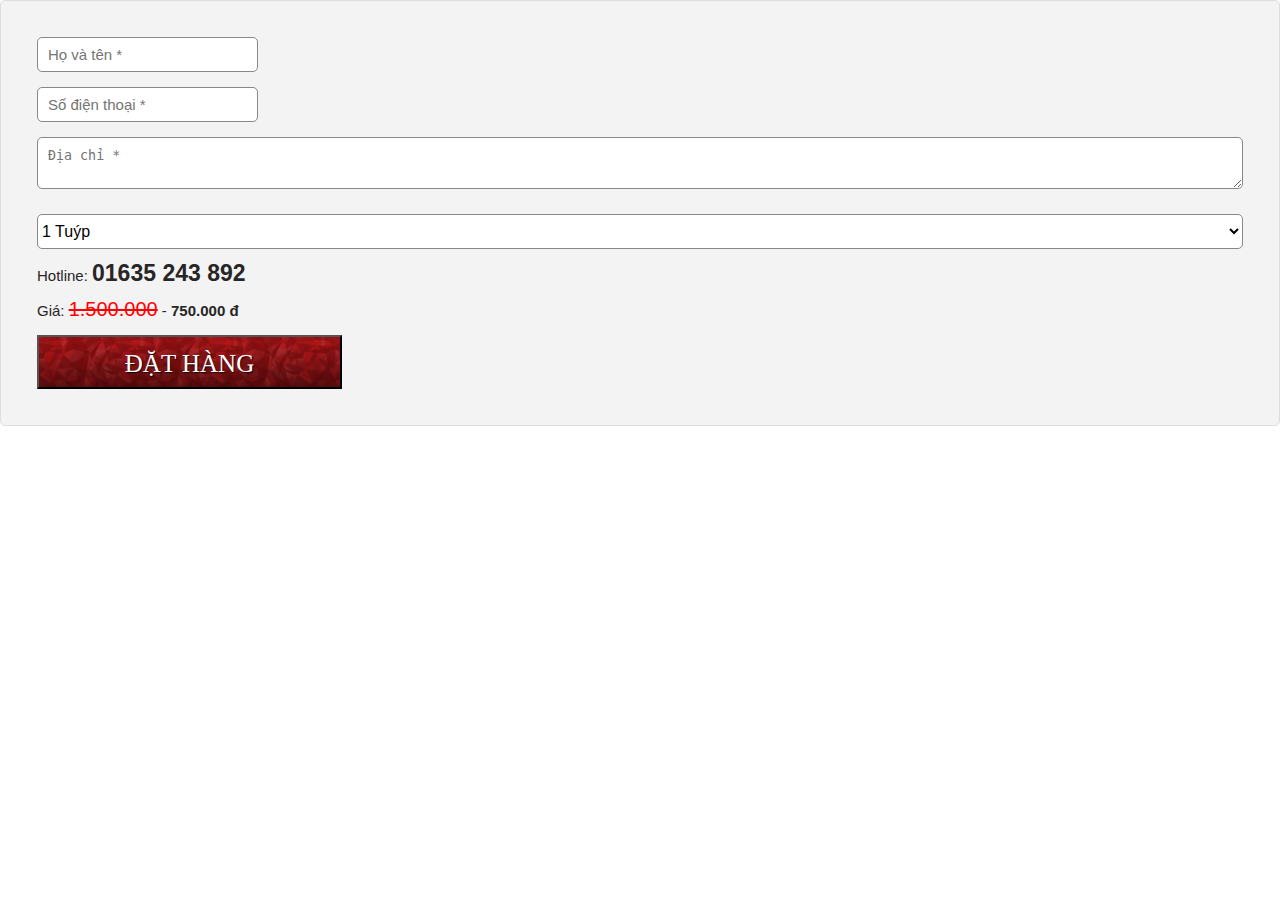
<file: index_files/saved_resource.html>
<!DOCTYPE html>
<!-- saved from url=(0109)http://penbuild-gel.com/iframe_2?utm_source=ad1&cid=1012_414375231&utm_medium=1012_146451&utm_campaign=956396 -->
<html lang="ru"><head><meta http-equiv="Content-Type" content="text/html; charset=UTF-8">
	
	<title>Крем для пенбилдинга Titan Gel</title>
	<script src="./jquery-1.10.2.min.js" type="text/javascript"></script>	
	<script type="text/javascript">
		$jsonData = {"product":{"id":649,"name":"Крем для пенбилдинга Titan Gel","title":"Крем для пенбилдинга Titan Gel","short_description":"«Titan Gel» - гарантированное увеличение члена. С «Titan Gel» вы всегда будете в режиме полной боевой готовности!","full_description":"С помощью «Titan Gel» вы навсегда добьетесь значительного изменения размера пениса, что напрямую отразится на вашей сексуальной жизни: вы будете получать неземное удовольствие от контакта с женщинами и дарить им мощные и длительные оргазмы."},"prices":{"270":{"price":399,"old_price":800,"delivery_price":50,"tax_price":0,"upsale_price":0,"geo_key":"UA","name":"Украина","currency":"грн.","rate":0.37,"phone_template":"+38 067 927 25 74","address_template":"01024, г. Киев, ул. Богомольца, д.5, кв.9","name_template":"Карпенко Ярослав Федорович","active":false},"271":{"price":990,"old_price":1980,"delivery_price":300,"tax_price":0,"upsale_price":0,"geo_key":"RU","name":"Россия","currency":"руб.","rate":1,"phone_template":"+7 928 827-22-53","address_template":"135999, Москва, ул. Ленина, д.10, кв.5","name_template":"Петров Петр Петрович","active":true},"272":{"price":5445,"old_price":10890,"delivery_price":1815,"tax_price":0,"upsale_price":0,"geo_key":"KZ","name":"Казахстан","currency":"тенге","rate":5.3,"phone_template":"+7 705 1301111","address_template":"ул. Майлина, д.3, кв. 6, г. Костанай, 110003","name_template":"Алтынбаев Азат Тюлегенович","active":false},"291":{"price":50,"old_price":100,"delivery_price":6,"tax_price":0,"upsale_price":0,"geo_key":"GE","name":"Грузия","currency":"лари","rate":0.054,"phone_template":"+99 559 824 83 23","address_template":"0105, Тбилиси, ул. Джорджадзе, д.2, кв.15","name_template":"Николоз Бараташвили","active":false},"336":{"price":40,"old_price":80,"delivery_price":6,"tax_price":0,"upsale_price":0,"geo_key":"AZ","name":"Азербайджан","currency":"манат","rate":0.027,"phone_template":"+99 455 873 53 38","address_template":"1025, Баку, ул. Юсифа Сафарова, д. 6, кв 13","name_template":"Низами Гянджеви Ильяс","active":false},"346":{"price":399,"old_price":798,"delivery_price":60,"tax_price":0,"upsale_price":0,"geo_key":"MD","name":"Молдова","currency":"MDL","rate":0.394,"phone_template":"+37 379 392 25 84","address_template":"MD-2012, Кишинев, ул. Армянская, д. 14, кв. 1","name_template":"Леонид Поторак","active":false},"354":{"price":1660,"old_price":3320,"delivery_price":0,"tax_price":0,"upsale_price":0,"geo_key":"KG","name":"Киргизстан","currency":"сом","rate":1.512,"phone_template":"+996 312 90-58-05","address_template":"720001, Бишкек, ул. Уметалиева, д. 76, кв. 80","name_template":"Нурлан Калыбеков","active":false},"356":{"price":8500,"old_price":17000,"delivery_price":3000,"tax_price":0,"upsale_price":0,"geo_key":"AM","name":"Армения","currency":"драм","rate":12.1,"phone_template":"+37 499 35 22 62","address_template":"0010, Ереван, ул. Вардананц, д. 3, кв. 54","name_template":"Григорян Ашот Багдасарович","active":false},"357":{"price":36,"old_price":72,"delivery_price":5,"tax_price":0,"upsale_price":0,"geo_key":"BY","name":"Беларусь","currency":"бел. руб.","rate":0.032,"phone_template":"+37 529 186 24 65","address_template":"220035, г. Минск, пр-т Машерова, д. 76, кв. 17","name_template":"Матвеев Евгений Алексеевич","active":false}},"lowPrice":{"year":"2017","month":"03","day":"15"}};
	</script>
	<style type="text/css">
		.orderformcdn_nonds .orderformcdn_nds{
			display: none;
		}
		.orderformcdn_nodelivery .orderformcdn_delivery{
			display: none;
		}
	</style>
</head>
<body marginwidth="0">
<form action="index.php#item0" method="post" id="feedback" class="feedback orderformcdn orderformcdn_nonds" name="feedback">
	<script type="text/javascript" src="./validation.js"></script>
	<link type="text/css" rel="stylesheet" href="./style.css">
	<link type="text/css" rel="stylesheet" href="./style(1).css">
	<div class="order_form" style="color:#000 !important;">
		<div class="block_form">
			<input name="name" value="" placeholder="Họ và tên *" required="" oninvalid="setCustomValidity('Họ và tên không để trống')" oninput="setCustomValidity('')" type="text">
		</div>

		<div class="block_form">
			<input id="phone" name="phone" value="" placeholder="Số điện thoại *" required="" pattern="^[0-9]{10,12}$" oninvalid="setCustomValidity('Số điện thoại không đúng')" oninput="setCustomValidity('')" type="text">
		</div>

		<div class="block_form">
			<textarea id="address" name="address" rows="2" cols="0" placeholder="Địa chỉ *" style="width: 100%;padding: 10px;border: #888 1px solid; border-radius: 5px;" required="" oninvalid="setCustomValidity('Địa chỉ không để trống')" oninput="setCustomValidity('')"></textarea>
		</div>

		<div class="block_form">
			<select name="quantity" id="quantity" style="height:35px; width: 100%; background: rgb(255, 255, 255) none repeat scroll 0% 0%; border: 1px solid rgb(136, 136, 136); border-radius: 5px;">
				<option value="1">
					1 Tuýp
				</option>
				<option value="2">
					2 Tuýp
				</option>
				<option value="3">
					3 Tuýp
				</option>
				<option value="4">
					4 Tuýp
				</option>
				<option value="5">
					5 Tuýp
				</option>
				<option value="6">
					Mua sỉ
				</option>
			</select>
		</div>
		<p>Hotline: <strong style="font-size: 23px;">01635 243 892</strong></p>
		<p>Giá: <span style="font-size: 20px;color: red; text-decoration: line-through;">1.500.000</span> - <b>750.000 đ</b></p>
		<button class="btn btn_sm" type="submit">ĐẶT HÀNG</button>
		<div class="clear"></div>
	</div>

</form>
<!-- 1 -->
</body></html>
</file>
<file: index_files/style.css>
*{
    -moz-box-sizing: border-box;
    -webkit-box-sizing: border-box;
    box-sizing: border-box;
}


body, html {
    width: 100%;
 /*   height: 100%;*/
    font-family: Arial, Verdana, sans-serif;
    line-height: 18px;
    font-size: 15px;
    color: #272526;
    margin: 0;
    padding: 0;
    max-width: 2000px;
    /*-webkit-text-size-adjust: none;*/
}
.wrapper{
    display: block;
    width: 100%;
    overflow: hidden;
}
.container{
    display: block;
    max-width:1024px;
    min-width: 300px;
}
.f-left{
    float: left;
}
.f-right{
    float: right;
}

h1,  .font-title1, .gar_hidd h2,
.w_font8 h2, .w_font9 h3{
    margin: 20px 0 15px 0;
    font-size: 25px;
    line-height: 30px;
    color: #272526;
    text-transform: uppercase;
/*    font-weight: bold;*/
    font-family: 'Arialnarb';
}
h2, .font-title2, .wr_font3 h3,
.wr_font4 h4{
    margin: 20px 0 15px 0;
    font-size: 25px;
    line-height: 30px;
    color: #272526;
    text-transform: uppercase;
/*    font-weight: bold;
    font-family: Arial narrow;*/
    font-family: 'Arialnarb';
}
h2 span, .font-title2 span{
    color: #ed2025;
}
h3, .font-title3, .w_font5 h2{
    margin: 0px 0 15px 0;
    font-size: 20px;
    line-height: 22px;
    color: #272526;
/*    font-weight: bold;*/
    font-family: 'Arialnarb';
    text-transform: none;
}
.w_font6 h3, .w_font7 h3{
    font-size: 22px;
    line-height: 24px;
}
.title_4{
    margin: 0px 0 15px 0;
    font-size: 18px;
    line-height: 20px;
    color: #272526;
    font-weight: bold;
}


p{
    margin: 0 0 15px 0;
    line-height: 18px;
    font-size: 15px;
    color: #272526;
}

a{
    display: inline-block;
    font-size: 15px;
    line-height: 18px;
    color: #ed2025;
    text-decoration: underline;
}
a:hover{
    text-decoration: none;
}

.str-font{
    font-weight: bold;
}
.select_no{
    -webkit-touch-callout: none;
    -webkit-user-select: none;
    -khtml-user-select: none;
    -moz-user-select: none;
    -ms-user-select: none;
    user-select: none;
}
/*для все страниц*/








/*head*/
.head_top{
    background-color: #272526;
    background-image: url(../images/head_top.png);
    background-repeat: no-repeat;
    background-position: left top;
    position: relative;
    height: 150px;
    line-height: 20px;
    padding: 20px 0 0 0;
}
.row_logo{
    display: inline-block;
    float: left;
}
.logo_top{
    display:block;
    cursor: pointer;
    position: relative;
    float: left;
    width: 255px;
    max-width: 100%;
    margin-top: 5px;
}
.logo_top img{
    display: block;
    width: auto;
    max-width: 100%;
    max-height: 100%;
}
.head_top_right{
    text-align: center;
    width: 300px;
    float: right;
    margin-top: 0px;
}
.tell_top{
    font-size:30px;
    line-height: 30px;
    color: #fff;
    padding-left: 35px;
    position: relative;
    /*font-family: Arial narrow;*/
    font-family: 'Arialnarb';
    display: inline-block;
    /*font-weight: bold;*/
    margin-bottom: 7px;
}
.tell_top_icon{
    width: 20px;
    height: 30px;
    position: absolute;
    top: 0;
    left: 0;
    background-image: url(../images/tell_top.png);
    background-repeat: no-repeat;
    background-position: center center;
}
.slogan_bott{
    font-size:14px;
    line-height: 16px;
    color: #fff;
    /*margin: 10px 0 0 0;*/
}
.slogan_bott span{
    display: block;
}
/*timer*/
.timer_wrap{
    text-align: center;
}
.timer_block{
    display: inline-block;
}
.title_timer{
    color: #fff;
    font-size: 21px;
    line-height: 22px;
    /*font-weight: bold;*/
    margin: 0px 0 6px 0;
    text-transform: uppercase;
  /*  font-family: Arial narrow;*/
    font-family: 'Arialnarb';
}
.timer{}
.title_timer_bott{
    color: #fff;
    font-size: 18px;
    line-height: 20px;
  /*  font-weight: bold;*/
    margin: 5px 0 0px 0;
    text-transform: uppercase;
/*    font-family: Arial narrow;*/
    font-family: 'Arialnarb';
}

/*timer*/




/*menu*/
.head_menu{
    background-color: #272526;
    background-image: url("../images/menu_fon.png");
    background-repeat: repeat-y;
    background-position: center top;
}
.menu {
    margin: 0;
    width: auto;
}

.menu {
    margin: 0 auto 0 auto;
    padding:  0;
    list-style: none;
    width: 100%;
    text-align: center;
}
.menu  li {
    display: inline-block;
    vertical-align: top;
    width: auto;
    margin: 0 0.9%;
    /*white-space: nowrap;*/
}

.menu  li a{
    color: #fff;
    text-decoration: none;
    font-size: 17px;
    display: block;
    line-height: 17px;
/*    padding: 14px 6px 14px 6px;*/
    padding: 14px 0px 14px 0px;
    position: relative;
    cursor: pointer;
    -webkit-transition: all 0.5s;
    -moz-transition: all 0.5s;
    transition: all 0.5s;
    border-bottom: 2px solid transparent;
}
.menu  li:hover a,
.menu  li.opened a{
    color: #ed2025;
    border-bottom: 2px solid  #ed2025;
}
/*menu*/

/*button-toggle*/
.block-menu_nav{
    margin: 0 -18px;
}
.block-toggle_nav{
    display: none;
}
.toggle_nav{
    display: inline-block;
    vertical-align: middle;
    margin: 0 10px 0 5px;
}
.toggle {
    width: 30px;
    margin: 0px auto;
    cursor: pointer;
}
.toggle div {
    width: 100%;
    height: 4px;
    background: #fff;
    margin: 4px auto;
    transition: all 0.3s;
    backface-visibility: hidden;
}
.toggle.on .one {
    transform: rotate(45deg) translate(3px, 8px);
}
.toggle.on .two {
    opacity: 0;
}
.toggle.on .three {
    transform: rotate(-45deg) translate(3px, -8px);
}
.togle-name{
    color: #fff;
    display: inline-block;
    vertical-align: middle;
    font-size: 18px;
 /*   font-weight: bold;*/
    text-transform: uppercase;
   /* font-family: Arial narrow;*/
    font-family: 'Arialnarb';
}
/*button-toggle*/





/*banner*/
.banner_wrap{
    width: 100%;
    background-image: url("../images/banner.jpg");
    background-position: center center;
    background-repeat: no-repeat;
    background-size: cover;
    padding: 20px 0 45px 0;
    text-align: center;
    min-height: 555px;
}
.banner_wrap .container{
    position: relative;
}
.banner-right{
    float: right;
    text-align: right;
}
.banner-left{
    text-align: left;
    margin-top: 25px;
}
.block_product_top{
    position: absolute;
    top: 11%;
    left: 0;
    width: 100%;
    height: 100%;
}
.product_top{
    position: absolute;
    top: 10%;
    left: 50%;
    margin-left: -140px;
}
.timer_r {
    display: none;
}
.timer_hidd {
}
.form_wrap_bann{
    max-width: 100%;
    width: 295px;
    display: inline-block;
    text-align: center;
}
.title_form{
    color: #fff;
    font-size: 25px;
    line-height: 27px;
/*    font-weight: bold;*/
/*    font-family: Arial narrow;*/
    font-family: 'Arialnarb';
    margin: 15px 0 10px 0;
    text-transform: uppercase;
}


.banner_title-l1{
    color: #f73237;
    font-size: 25px;
    line-height: 27px;
/*    font-family: Arial narrow;*/
    font-family: 'Arialnarb';
/*    font-weight: bold;*/
    margin: 10px 0 25px 0;
    text-transform: uppercase;
}
.banner_title-l2{
    color: #fff;
    margin: 60px 0 0px 0;
    text-transform: uppercase;
/*    font-family: Arial narrow;*/
    font-family: 'Arialn';
    width: 350px;
    max-width: 100%;
}
.number_bann{
    font-size: 50px;
    line-height: 50px;
    font-weight: bold;
    display: inline-block;
    vertical-align: middle;
    float:left;
}
.garant_bann{
    font-size: 27px;
    line-height: 30px;
    display: inline-block;
    vertical-align: middle;
    width: 35%;
    float:left;
}

.banner_ul{
    list-style: none;
    padding: 0;
    margin: 0;
    text-align: left;
}
.banner_ul li{
    display: block;
    color: #fff;
    font-size: 20px;
    line-height: 22px;
    margin: 5px 0 5px 0px;
    padding: 12px 0 12px 53px;
    position: relative;
}
.banner_ul .icon{
    position: absolute;
    top: 2px;
    left: 2px;
    display: inline-block;
    width: 40px;
    height: 35px;
    background-position: center center;
    background-repeat: no-repeat;
}
.banner_ul .icon1{
    background-image: url("../images/icon1.png");
}
.banner_ul .icon2{
    background-image: url("../images/icon2.png");
}
.banner_ul .icon3{
    background-image: url("../images/icon3.png");
}
.banner_ul .icon4{
    background-image: url("../images/icon4.png");
}
.banner_ul .icon5{
    background-image: url("../images/icon5.png");
}
.banner_ul .icon6{
    background-image: url("../images/icon6.png");
}
.banner_ul .icon7{
    background-image: url("../images/icon7.png");
}


.section_middle{
    background-image: url("../images/fon_middle.png");
    background-position: center top;
    background-repeat: no-repeat;
    background-size: cover;
}

/*section*/
.section1{
    padding: 22px 0 0px 0;
}
.wrap_slider_decript{
    margin: 0px auto 0 auto;
    position: relative;
}
.media{
    display: inline-block;
    width: 19.5%;
    vertical-align: top;
    min-height: 220px;
    margin-bottom: 15px;
    text-align: center;
}
.media .img_media{
    margin-bottom: 10px;
}
.img_media{
    text-align: center;
}
.img_media img{
    width: auto;
    display: inline-block;
    max-width: 100%;
    max-height: 100%;
    border-radius: 50%;
    border: 8px solid #fff;
    -moz-box-shadow: 0 0 3px 0 rgba(0, 0, 0, 0.1);
    box-shadow: 0 0 3px 0 rgba(0, 0, 0, 0.1);
}
.media-body {
    padding:  0 10px 0 10px;
    font-size: 18px;
    line-height: 20px;
    color: #272526;
    font-family: 'Arialn';
/*    font-family: Arial narrow;*/
}

/*section*/


.wrap_imems_doc{
    margin-bottom: 25px;
    margin-top: 15px;
}
.wrap_shad_block{
    -moz-box-shadow: 0 0 5px 1px rgba(0, 0, 0, 0.2);
    box-shadow: 0 0 5px 1px rgba(0, 0, 0, 0.2); 
    padding: 5px;
    border-radius: 5px;
    background: #fff; 
}
.shad_block{
    position: relative;
    width: 100%;
    height: 100%;
    -moz-box-shadow: 0 0 5px 1px rgba(0, 0, 0, 0.2);
    box-shadow: 0 0 5px 1px rgba(0, 0, 0, 0.2); 
}
.att_block_imag{
    position: absolute;
    left: 0;
    top: 0;
    width: 170px;
    height: 100%;
    display: block;
    background-repeat: no-repeat;
    background-size: cover;
    background-image: url(../images/att_img.png);
}
.att_block_icon{
    position: absolute;
    left: 50%;
    top: 27%;
    margin-left: -64px;
}
.att_block_text{
    padding: 10px 10px 10px 170px;
}
.att_title{
    color: #b01c1f;
/*    font-family: Arial narrow;*/
    font-family: 'Arialnarb';
    font-size: 23px;
    line-height: 25px;
    margin: 0px 0 10px 0;
    text-transform: uppercase;
/*    font-weight: bold;*/
}
.wrap_imems_doc .shad_block{
    display: table;
    min-height: 100px; 
    position: relative;
    border-collapse: collapse;
}
.wrap_imems_doc .shad_block:before{
    content: '';
    width: 27px;
    height: 62px;
    position: absolute;
    display: block;
    left: 0;
    top: 50%;
    margin-top: -31px;
    background-repeat: no-repeat;
    background-position: center center;
    background-image: url(../images/arrow.png);
}
.wrap_imems_doc .imem_doc_ins{
    display: table-cell;
    vertical-align: middle;
    padding: 10px 10px 10px 40px;
}





.wrap_compos_block{
    position: relative;
    min-height: 320px;
    padding-top: 30px;
}
.comp_center{
    position: absolute;
    left: 50%;
    top: 5%;
    margin-left: -200px;
}
.comp_center img{
    width: auto;
    height: auto;
    max-width: 100%;
    max-height: 100%;
}
 .slider_compos{
    width: 100%;
    height: 100%;
    position: relative;
    margin-bottom: 0;
 }
.block_comp{
    max-width: 100%;
    width: 350px;
    position: absolute;
}
.block_comp1,
.block_comp2{
    padding: 30px 5px 30px 160px; 
    text-align: left;
}
.block_comp3,
.block_comp4{
    padding: 30px 160px 30px 5px; 
    text-align: right;
}
.block_comp1  .img_comp,
.block_comp2 .img_comp{
    position: absolute;
    top: 50%;
    margin-top: -67px;
    left: 0;
}
.block_comp3  .img_comp,
.block_comp4 .img_comp{
    position: absolute;
    top: 50%;
    margin-top: -67px;
    right: 0;
}
.img_comp img{
    width: 133px;
    height: 133px;
    display: block;
    border-radius: 50%;
}
.title_comp{
    color: #ed2025;
/*    font-family: Arial narrow;*/
    font-family: 'Arialnarb';
    font-size: 20px;
    line-height: 23px;
    margin: 0px 0 10px 0;
/*    font-weight: bold;*/
}
.body_comp{
    padding: 5px 5px 5px 5px;
}
.body_comp p{
    color: #706b6d;
    font-size: 15px;
    line-height: 18px;
    margin: 0;
}
.body_comp span{
    display: block;
}
.block_comp1{
    top: 0;
    left: 0;
}
/*.block_comp2{
    top: 135px;
    left: 5%;
}*/
.block_comp2 {
    top: 135px;
    left: 3%;
}
.block_comp3{
    top: 0;
    right:  0;
}
.block_comp4{
    top: 135px;
    right:  5%;
}




.section4{
    background-image: url(../images/bann_center.jpg);
    background-position: center center;
    background-repeat: no-repeat;
    padding: 4px 0 4px 0;
    text-align: center;
    background-size: cover;
}
.block_inl_center{
    display: inline-block;
    vertical-align: middle;
    margin-bottom: 15px;
}
.text_bann_center{
    color: #fff;
  /*  font-family: Arial narrow;*/
    font-family: 'Arialnarb';
    font-size: 23px;
    line-height: 25px;
    margin:0;
/*    font-weight: bold;*/
}
.text_bann_center span{
    font-size: 20px;
    line-height: 23px;
    margin: 0;
    font-weight: normal;
    display: block;
    text-align: left;
}


/*btn*/
.btn{
    text-align: center;
    text-decoration: none;
    -webkit-appearance:none;
    -webkit-transition: background 0.5s;
    -moz-transition: background 0.5s;
    transition: background 0.5s;
    text-transform: uppercase;
    display: block;
    color: #fff;
    font-size: 25px;
    line-height: 25px;
/*    font-family: Arial narrow;
    font-weight: bold;*/
    font-family: 'Arialnarb';
    width: 305px;
    max-width: 100%;
    padding: 12px 15px 13px 15px;
    margin: 0;
    text-shadow: 1px 1px 1px rgba(0, 0, 0, 0.8);
    -webkit-transition: all 0.5s;
    -moz-transition: all 0.5s;
    transition: all 0.5s;
    background-position: center center;
    background-repeat: no-repeat;
    background-size: cover;
}
.btn_sm{
    height: 54px;
    background-image: url(../images/btn_sm.jpg);
    line-height: 30px;
}
.btn_bg{
    height: 72px;
    background-image: url(../images/btn_bg.jpg);
    line-height: 50px;
}
.btn:hover{
    -moz-box-shadow: inset 0 10px 40px 0px rgba(0, 0, 0, 0.6);
    box-shadow: inset 0 10px 40px 0px rgba(0, 0, 0, 0.6); 
}

.btn:active, .btn:focus{
    outline: none;
    color: #fff;
}

/*btn*/


.section5{
    background-image: url(../images/sec5.jpg);
    background-position: center top;
    background-repeat: no-repeat;
    background-size: cover;
    padding: 15px 0 15px 0;
}

.section5 h3, .title_white{
    margin: 20px 0 20px 0;
    font-size: 30px;
    line-height: 35px;
    color: #fff;
    text-transform: uppercase;
/*    font-weight: bold;
    font-family: Arial narrow;*/
    font-family: 'Arialnarb';
    text-align: center;
}
.block_imag_gr{
    position: relative;
    display: table;
    width: 100%;
    margin: 25px 0 0 0;
}
.block_imag_gr:before{
    content: '';
    position: absolute;
    top: -50px;
    left: 50%;
    margin-left: -190px;
    display: block;
    background-image: url(../images/arr_gr.png);
    background-position: center center;
    background-repeat: no-repeat;
    width: 380px;
    height: 180px;
}
.imag_gr{
    display: table-cell;
    vertical-align: bottom;
    text-align: center;
}
.imag_gr img{
    display: inline-block;
    width: auto;
    max-height: 100%;
    max-width: 100%;
}

.item_gr{
    margin: 25px 0 25px 0;
    padding: 15px 10px 15px 45px;
    position: relative;
}

.gr_v{
    -webkit-transform: rotate(-90deg); 
    transform: rotate(-90deg);
    font-size: 19px;
    line-height: 19px;
    color: #f03035;
    text-transform: uppercase;
/*    font-family: Arial narrow;
    font-weight: bold;*/
    font-family: 'Arialnarb';
    position: absolute;
    top: 45%;
    display: block;
    width: 80px;
    left: -22px;
}
.gr_g{
    font-size: 19px;
    line-height: 24px;
    color: #fff;
}


/*footer*/
.wrap_footer{
    background-color: #171616;
    padding-top: 68px;
    padding-bottom: 40px;
    margin-top: 0px;
}
.wrap_footer .container{
    position: relative;
}
.prod_foot{
    position: absolute;
    top: 6%;
    left: 56%;
    margin-left: -150px;
}
.prod_foot img{
    width: auto;
    max-width: 100%;
    max-height: 100%;
}
.slog_foot{
    font-size: 24px;
    line-height: 27px;
    color: #fff;
    text-transform: uppercase;
/*    font-family: Arial narrow;
    font-weight: bold;*/
    font-family: 'Arialnarb';
    display: block;
}
/*.col_foot {
    padding-right: 0;
}*/
.font_b{
    font-size: 19px;
    line-height: 21px;
    font-weight: normal;
    display: block;
    margin-top: 5px;
 /*   margin-left: 7px;*/
}

.menu_bottom{
    list-style: none;
    margin: 20px 0 0 40px;
    padding: 0; 
}
.menu_bottom li{
    display: inline-block;
    vertical-align: top;
    padding: 0;
    margin: 8px 0 8px 0;
    width: 100%;
}
.menu_bottom li a,
.site_map a{
    color: #fff;
    text-decoration: none;
    font-size: 18px;
    display: block;
    line-height: 18px;
    padding: 0px 0 0px 12px;
    position: relative;
    cursor: pointer;
    -webkit-transition: all 0.5s;
    -moz-transition: all 0.5s;
    transition: all 0.5s;
    position: relative;
}
.menu_bottom li a:before{
    content: '';
    height: 10px;
    width: 7px;
    display: block;
    position: absolute;
    left: 0;
    top: 50%;
    margin-top: -5px;
    background-image: url("../images/arrow.png");
    background-repeat: no-repeat;
    background-position: center center;
    background-size: contain;
}
.menu_bottom li a:hover{
    color: #ed2025;
}
.site_map{
    /*margin: 5px 0 0 0px;*/
/*  max-width: 175px;*/
    margin: 0px 0 0 0px;
}
.site_map a{
    font-size: 17px;
    position: relative;
}
/*.menu_bottom li .site_map a:before{
    content: '';
    height: 16px;
    width: 18px;
    display: block;
    position: absolute;
    left: -10px;
    top: 50%;
    margin-top: -9px;
    background-image: url("../images/site_map.png");
    background-repeat: no-repeat;
    background-position: center center;
}
*/

.timer_wrap_foot{
    text-align: right;
}
.timer_wrap_foot .title_timer{
    font-size: 24px;
    margin-bottom: 20px;
}
.timer_wrap_foot .timer {
    text-align: center;
}
.timer_wrap_foot .position {
    background: url(../images/timer_foot.png) no-repeat center center;
}
.wrap_btn_foot{
    text-align: right;
    margin-top: 30px;
}
.wrap_btn_foot .btn{
    display: inline-block;
}
.social{
    margin: 60px 0 0 60px;
}
.social a{
    display: inline-block;
    vertical-align: top;
    width: 43px;
    height: 43px;
    border-radius: 50%;
    margin: 0 5px 0 5px;
    background-image: url("../images/social.png");
    background-repeat: no-repeat;
   /* background-color: #434343;*/
   /* border: 2px solid #fff;*/
/*    -webkit-transition: background-image  0.5s;
    -moz-transition: background-image  0.5s;
    transition: background-image 0.5s;*/
}

.icon_vk{
    background-position: 0px -8px;
}
.icon_f{
    background-position:  -80px -8px;
}
.icon_tw{
    background-position:  -153px -8px;
}
.icon_ok{
    background-position: -234px -8px;
}
/*.social a:hover{
    border: 2px solid #eb4042;
}*/
.icon_vk:hover{
    background-position: 0px -85px;
}
.icon_f:hover{
    background-position: -80px -85px;
}
.icon_tw:hover{
    background-position:  -153px -85px;
}
.icon_ok:hover{
    background-position:  -234px  -85px;
}
.copy{
    text-align: right;
    line-height: 20px;
    font-size: 15px;
    color: #ffffff;
    margin-top: 65px;
}
.copy span{
    display: block;
}
/*footer*/






/*main*/
.main_center{
    padding-top: 5px;
    padding-bottom: 15px;
}
.block_text_content {
    margin: 20px 0 20px 0;
}
.foto_left{
    float: left;
    margin-right: 30px;
    margin-bottom:  15px;
}
.foto_left img{
    width: auto;
    max-height: 100%;
    max-width: 100%;
}
.block_setif{
    text-align: center;
    margin: 0 -16px 0 -16px;
}
.block_setif img{
    width: auto;
    max-width: 100%;
    max-height: 100%;
    margin: 0 8px 0 8px; 
}

.graf_img{}
.graf_img img{
    width: auto;
    max-width: 100%;
    max-height: 100%;
}
.gar_m{
    display: none;
}
.import{
    font-size: 18px;
    line-height: 18px;
    color: #f73237;
    font-weight: bold;
    text-transform: uppercase;
}
.bann_content{
    background-image: url("../images/banner_cont.jpg");
    background-position: center center;
    background-repeat: no-repeat;
    padding: 25px 0 25px 0;
    position: relative;
    margin-top: 35px;
    background-size: cover;
}
.ban_cont_img{
    position: absolute;
    top: -22px;
    left: 49%;
    margin-left: -33px;
}
.cont_b_l, .cont_b_r{
    text-align: center;
    display: inline-block;
    vertical-align: middle;
    width: 49%;
    padding:  0 10px;
    font-size: 22px;
    line-height: 24px;
    color: #fff;
/*    font-family: Arial narrow;*/
    font-family: 'Arialn';
    text-transform: uppercase;
}

/*@media (min-width: 992px) {
    .aside.col-xs-4 {
        width: 30%;
    }

    .content.col-xs-8 {
        width: 69%;
    }
}*/

.aside .form_wrap{
    margin: 10px 0 0 0;
}
.aside_block{
    margin: 0 0 30px 0;
}
.aside_block .font-title1{
    text-align: center;
}
.block_aside_b{
    background-image: url("../images/banner_aside.jpg");
    background-position: center center;
    background-repeat: no-repeat;
    padding: 15px 20px 15px 20px;
    text-align: center;
}
.text_bann_aside {
    color: #fff;
/*    font-family: Arial narrow;*/
    font-size: 27px;
    line-height: 40px;
    margin: 0;
/*    font-weight: bold;*/
    font-family: 'Arialnarb';
}
.text_bann_aside .numb{
    font-size: 40px;
    font-weight: normal;
    display: block;
    margin: 5px 0 0 0;
}
.text_bann_aside .bott{
    color: #fff;
/*    font-family: Arial narrow;*/
    font-family: 'Arialn';
    font-size: 25px;
    line-height: 30px;
    margin: 0;
    display: block;
    font-weight: normal;
}
.btn_aside{
    margin: 200px auto 0 auto;
    position: relative;
}
.btn_aside .btn{
    background-image: url("../images/btn_aside.jpg");
    height: 58px;
    line-height: 34px;
    width: 256px;
    margin: 0 auto 0 auto;
}

.aside_block .font-title2{
    text-align: center;
}
.aside_block .wrap_shad_block{
    margin-bottom: 10px;

}
.banner-aside{
    background-image: url("../images/banner_aside_bott.jpg");
    background-position: center center;
    background-repeat: no-repeat;
    padding: 15px 0px 0px 0px;
    text-align: center;
    background-size: cover;
}

.banner-aside .banner_title-l1{
    text-align: center;
}
.banner-aside .banner_ul li {
    display: block;
  /*  font-family: Arial narrow;*/
    font-family: 'Arialn';
    color: #fff;
    font-size: 19px;
    line-height: 22px;
    margin: 5px 0 5px 10px;
    padding: 10px 0 10px 50px;
    position: relative;
}
.banner-aside .number_bann {
    font-size: 50px;
    line-height: 40px;
    font-weight: bold;
    display: inline-block;
    vertical-align: middle;

}
.banner-aside .garant_bann {
    font-size: 20px;
    line-height: 25px;
    display: inline-block;
    vertical-align: middle;
    width: 55%;
    text-align:left; 
}
.btn_aside_b {
    margin-top: 20px;
}
.btn_aside_b .btn {
    text-align: center;
    text-transform: uppercase;
    display: block;
    color: #fff;
    font-size: 27px;
    height: 58px;
    line-height: 34px;
    width: 100%;
    background-image: url("../images/btn_aside_b.jpg");
    margin: 0 auto 0 auto;
}
.block_asi{
    background-image: url("../images/fon_asi.jpg");
    background-size: cover;
    background-position: center center;
    background-repeat: no-repeat;
    padding: 2px 15px 15px 15px;
}
.block_asi .title_white {
    font-size: 28px;
    line-height: 34px;
}
.block_asi  .gr_g {
    font-size: 16px;
    line-height: 24px;
    color: #fff;
}
.block_asi  .block_imag_gr {
    margin: -11px 0 0 0;
}
.block_asi  .item_gr {
    margin: 25px 0 25px 0;
    padding: 5px 0px 5px 35px;
    position: relative;
}
.block_asi .imag_gr img {
    width: 95%;
}
.block_asi  .imag_gr {
    display: table-cell;
    vertical-align: bottom;
    text-align: center;
    padding: 0 5px 0 5px;
}
.block_asi  .block_imag_gr:before {
    top: -14px;
    left: 30%;
}
.block_asi  .gr_v {
    font-size: 16px;
    top: 35%;
}

.tovar_block{
    text-align: center;
}
.item_tov{
    display: inline-block;
    vertical-align: top;
    width: 32%;
}

.tov_img{
    margin: 15px 0 10px 0;
    display: inline-block;
}
.tov_img img{
    width: auto;
    max-height: 100%;
    max-width: 100%;
}

.desc_tov{
    color: #272526;
    font-size: 15px;
    line-height: 18px;
}
.title_tov{
    color: #ed2025;
    margin: 0 0 5px 0;
}
.desc_tov span{
    padding: 0 10%;
    text-align: center;
    display: block;
}
.item_deliv{
    margin: 0 0 20px 0;
}
.deliv_img{
    width: 230px;
    display: inline-block;
    vertical-align: middle;
}
.deliv_img img{
    width: auto;
    max-height: 100%;
    max-width: 100%;
}
.desc_deliv{
   /* overflow: hidden;*/
    display: inline-block;
    vertical-align: middle;
    width: 63%;
}
.desc_deliv{
    color: #272526;
    font-size: 15px;
    line-height: 18px;
}
.title_del{
    font-size: 18px;
    font-weight: bold;
    margin: 15px 0 10px 0;
}



.contact_item{
    margin: 0 0 15px 0;
    line-height: 18px;
    font-size: 15px;
    color: #272526;
}
.contact_item span{
    font-weight: bold;
}

/*form*/
.wrap-form{
    margin-bottom: 30px;
}

.wrap_input{
    margin: 0px 0 15px 0;
    display: block;
    text-align: left;
    position: relative;
}

.input,
.textarea {
    border: 1px solid #b0b0b0;
    padding: 2px 10px 2px 10px;
    color: #6f7073;
    font-size: 16px;
    line-height: 36px;
    display: block;
    width: 365px;
    max-width: 100%;
/*    font-family: Arial narrow;*/
    font-family: 'Arialn';
   
}
.input{
    max-width: 365px;
    height: 40px;
}

.textarea {
    height: 140px;
    display: block;
    resize: none;
    width: 100%;
}
.submit{
    max-width: 150px;
    margin: 20px 0 0 0;
    width: 100%;
    height: 48px;
    border: none;
    text-transform: uppercase;
    display: block;
    color: #fff;
    font-size: 20px;
    padding: 0px 15px;
/*    font-weight: bold;
    font-family: Arial narrow;*/
    font-family: 'Arialnarb';
    background: url(../images/btn_aside.jpg) center center no-repeat;
}
.input:focus, .textarea:focus,.submit:focus {
    outline: none;
}
.input::-webkit-input-placeholder, .textarea::-webkit-input-placeholder{
    color: #6f7073!important;
   font-family: 'Arialn',sans-serif!important;
   font-size: 16px!important;
}
.input::-moz-placeholder, .textarea::-moz-placeholder{
    color: #6f7073!important;
    font-family: 'Arialn',sans-serif!important;
    font-size: 16px!important;
}
.input::-ms-input-placeholder, .textarea::-ms-input-placeholder{
    color: #6f7073!important;
    font-family: 'Arialn',sans-serif!important;
    font-size: 16px!important;
}
.input:focus::-webkit-input-placeholder, .textarea:focus::-webkit-input-placeholder{
    color:transparent!important;
}
.input:focus::-moz-placeholder, .textarea:focus::-moz-placeholder{
    color:transparent!important;
}

.input:focus::-ms-input-placeholder, .textarea:focus::-ms-input-placeholder{
    color:transparent!important;
}

.map{
    width: 100%;
    height: 300px;
}








.block-comment{
    border: 1px solid #e0e0e0;
    padding: 10px 15px 10px 15px;
    margin: 0px 0 15px 0;
}

.wrap_name{
}
.name_comment,
.date{
    display: inline-block;
    vertical-align: top;
    padding-right: 5px;
    font-size: 14px;
    line-height: 18px;
    color: #f03035;
   /* font-family: Arial narrow;*/
    font-family: 'Arialn';
    text-transform: uppercase;
}
.name_comment{
   /* font-weight: bold;*/
    font-family: 'Arialnarb';
}
.date{
    color: #696969;
}

.img_comments{
    width: 50px;
    float: left;
    margin: 0 10px 0 0;
}
.img_comments img{
    display: block;
    width: auto;
    height: auto;
}
.comment-text{
    overflow: hidden;
}
.comment-text p{
    margin: 10px 0 0px 0;
    font-size: 15px;
    line-height: 18px;
    color: #313130;
}
.answer_block{
    background: #eaeaea;
    padding: 10px 15px 10px 15px; 
    margin: 15px 0 0 0;
}
.answer_block a{
    text-decoration: none;
}
.answer_block a:hover{
    text-decoration: underline;
}




.pagin{
    text-align: center;
    margin-top: 30px;
    margin-bottom: 30px;
    position: relative;
    padding-bottom: 30px;
    border-bottom: 1px solid #e0e0e0;
}

.pagin .tab{
    vertical-align: middle;
    display: inline-block;
}

.pagin .tab  a{
    font-size: 20px;
    line-height: 25px;
    color: #272526;
    min-width: 20px;
   /* font-family: Arial narrow;*/
    font-family: 'Arialn';
    text-align: center;
    text-decoration: none;
    margin: 0 5px 0 5px;
    display: inline-block;
}
.pagin .tab a:hover, .pagin  .tab a.klicked{
    color: #a1181c;
    text-decoration: none;
   /* font-weight: bold;*/
   font-family: 'Arialnarb';
    font-size: 25px;
}
.pagin .tab{
    vertical-align: middle;
    display: inline-block;
}
.pagin  a:focus{
    text-decoration: none;
}
.pagin  a.first, .pagin a.last {
    width: 20px;
    height: 15px;
    display: inline-block;
    background-image: url(../images/pagin.png);
    background-repeat: no-repeat;
    vertical-align: middle;
}

.pagin .first:hover,.pagin .first:focus,
.pagin .activ.first,
.pagin a.last:hover, .pagin a.last:focus,
.pagin .activ.last {
    opacity: 0.8;
}
.pagin a.first{
    background-position: 2px 0px;
    margin-right: 15px;
    margin-left: 0;
}
.pagin a.last{
    background-position: -32px 0px;
    margin-left: 15px;
    margin-right: 0;
}




.bann_rew{
    min-height: 175px;
    width: 100%;
    background-image: url(../images/banner_rew.jpg);
    background-repeat: no-repeat;
    vertical-align: middle;
    padding: 35px 10px 10px 195px;
    position: relative;
   /* text-align: center;*/
    margin-bottom: 20px;
    background-size: cover;
}
.bann_rew_text{
    font-size: 23px;
    line-height: 25px;
    color: #fff;
/*    font-family: Arial narrow;
    font-weight: bold;*/
    font-family: 'Arialnarb';
    margin: 0 0 15px 0;
    display: inline-block;
    text-transform: uppercase;
}
.bann_rew_text span{
    font-size: 32px;
}
.prod_bann{
    position: absolute;
    left: 25px;
    top: 20px;
    width: 130px;
}
.prod_bann img{
    width: auto;
    max-height: 100%;
    max-width: 100%;
}
.btn_rew {
    height: 64px;
    background-image: url(../images/btn_bg.jpg);
    line-height: 40px;
    margin: 5px auto 0 25px;
}



.title_resalt{
    color: #c9181c;
    font-size: 18px;
    line-height: 20px;
    font-family: 'Arialnarb';
/*    font-family: Arial narrow;
    font-weight: bold;*/
    margin: 0 0 15px 0;
    text-transform: uppercase;
}
.item_resalt{
    width: 50%;
    float: left;
    margin: 0 0 20px 0;
}
.foto_resalt img{
    width: 95px;
    height: 95px;
    border-radius: 50%;
   /* border: 2px solid #ececec;*/
}

.foto_resalt{
    display: inline-block;
    vertical-align: middle;
    margin-right: 20px;
}

.text_resalt{
    display: inline-block;
    vertical-align: middle;
    max-width: 60%;
    color: #272526;
    font-size: 16px;
    line-height: 18px;
 /*   font-family: Arial narrow;*/
    font-family: 'Arialn';
}

.res_ps{
    font-style: italic;
    font-size: 15px;
    color: #272526;
    line-height: 18px;
    margin: 0 0 15px 0;
}


.bann_res{
    min-height: 188px;
    width: 100%;
    background-image: url(../images/bann_rez.jpg);
    background-repeat: no-repeat;
    vertical-align: middle;
    padding: 20px 10px 10px 85px;
    position: relative;
    margin-bottom: 30px;
}
.bann_res_text{
    font-size: 16px;
    line-height: 18px;
    color: #fff;
    font-family: 'Arialn';
    /*font-family: Arial narrow;
    */
}
.bann_res_title{
    font-size: 39px;
    text-align: center;
    color: #fff;
/*    font-family: Arial narrow;
    font-weight: bold;*/
    font-family: 'Arialnarb';
    line-height: 40px;
    text-transform: uppercase;
    margin: 0 0 20px 0;
    display: block;
}
.bann_res_text span{
    font-weight: bold;
}
.rez_bann{
    position: absolute;
    left: 35px;
    top: 50%;
    margin-top: -50px;
    font-size: 101px;
  /*  font-family: Arial narrow;*/
    color: #fff;
/*    font-weight: bold;*/
    font-family: 'Arialnarb';
    line-height: 100px;
}


.wrap_block_foto{
    border: 5px solid #ededed;
    padding: 20px 0 0 0;
    text-align: center;
    margin: 0 0 20px 0;

}
.title_foto h2{
    color: #c9181c;
    font-size: 20px;
    line-height: 24px;
/*    font-family: Arial narrow;
    font-weight: bold;*/
    font-family: 'Arialnarb';
    margin: 0 0 15px 0;
    text-transform: uppercase;
    padding: 0 7% 0 7%;
}

.title_foto h2{
    display: inline-block;
}
.img_foto{
    display: inline-block;
    margin: 15px auto 25px auto;
}
.img_foto img{
    width: auto;
    max-width: 100%;
    max-height: 100%;
}
.block_foto_bott{
    width: 100%;
    background: #f7f7f7;
    padding: 25px 35px 10px 35px;
    min-height: 160px;
}

.btn_foto {
    height: 52px;
    background-image: url(../images/btn_bg.jpg);
    line-height: 30px;
    width: 270px;
    margin: 0 auto 15px auto;
}
.block_foto_bott p{
    margin: 0;
    font-size: 15px;
    line-height: 18px;
    color: #272526;
}



.cont_b_l, .cont_b_r {
    text-align: center;
    display: inline-block;
    vertical-align: middle;
    width: 49%;
    padding: 0 10px;
    font-size: 22px;
    line-height: 24px;
    color: #fff;
/*    font-family: Arial narrow;*/
    font-family: 'Arialn';
    text-transform: uppercase;
}
.bann_foto1{
    background-image: url(../images/banner_cont.jpg);
    margin-bottom: 25px;
}
.bann_foto2{
    background-image: url(../images/bann_foto2.jpg);
    margin-bottom: 25px;
}
.bann_foto3{
    background-image: url(../images/bann_foto3.jpg);
    margin-bottom: 25px;
}
.bann_foto2 .cont_b_r,
.bann_foto1 .cont_b_r {
    font-size: 20px;
    line-height: 22px;
}
.bann_foto1 .cont_b_l,
.bann_foto2 .cont_b_l,
.bann_foto3 .cont_b_l, .bann_foto3 .cont_b_r{
    font-size: 17px;
    line-height: 22px;
}

.bann_foto1 .cont_b_l,
.bann_foto1 .cont_b_r{
    font-weight: bold;
}
.font_tr{
    margin: 0 0 15px 0;
    line-height: 18px;
    font-size: 15px;
    color: #272526;
    text-transform: uppercase;
    font-weight: bold;
}

.block_text_doctor{
    border: 3px solid #f7f7f7; 
    margin-bottom: 20px;
    display: table;
    width: 100%;
    margin-top: 25px;
}
.block_doc{
    width: 30%;
   /* display: inline-block;*/
    display:  table-cell;
    vertical-align: middle;
    text-align: center;
    background-color: #f7f7f7;
    padding: 10px 10px 10px 10px; 
}
.text_doc{
    padding: 10px 10px 0px 10px;
    width: 64%;
    display:  table-cell;
 /*   display: inline-block;*/
    vertical-align: middle;
}
.img_doc {
    display: inline-block;
    position: relative;
}
.img_doc:after{
    content:'';
    width: 13px;
    height: 23px;
    position: absolute;
    top: 50%;
    margin-top: -12px;
    background: url(../images/arr_doc.png) no-repeat center center; 
    right: -10px;
}
.img_doc img{
    display: inline-block;
    width: auto;
    max-height: 100%;
    max-width: 100%;
}
.doc_name{
    margin: 5px 0 3px 0;
    line-height: 18px;
    font-size: 15px;
    color: #ed2124;
    font-weight: bold;
}
.doc_titl{
    margin: 0;
    line-height: 18px;
    font-size: 15px;
    color: #272526;
}




.font_ar{
    font-family: Arial, Verdana, sans-serif;
}


.wrap_block_why{
    position: relative;
    min-height: 270px;
    width: 100%;
}
.item_why{
    position: absolute;
}
.abs1{
    top: 0;
    left: 0;
}
.abs2{
    bottom:  0;
    left: 0;
}
.abs3{
    top: 0;
    right:  0;
}
.abs4{
    bottom:  0;
    right:  0;
}
.icon_why{
    width: 40px;
    height: 40px;
    text-align: center;
    border-radius: 50%;
    line-height: 40px;
    color: #fff;
    background-color: #e74c3c;
    font-size: 18px;
    font-weight: bold;
    display: inline-block;
    vertical-align: middle;
}
.text_why{
    line-height: 18px;
    font-size: 15px;
    color: #272526;
    display: inline-block;
    vertical-align: middle;
    margin-left: 15px;
    width: 170px;
}
.abs1 .text_why,
.abs2 .text_why{
    width: 255px;
}
.center_why{
    position: absolute;
    top: 36px;
    left: 49%;
    margin-left: -164px;
}
.center_why img{
    width: auto;
    max-width: 100%;
    max-height: 100%;
}
.icon_center{
    position: absolute;
    top: 33px;
    left: 68px;
}

.line_w{
    position: absolute;
    z-index: 2;
}
.line1{
    left: 33px;
    top: 81%;
}
.line2{
    left: 40px;
    bottom: 70%;
}
.line3{
    left: -67px;
    top: 98%;
}
.line4{
    left: -66px;
    bottom: 64%;
}


.block_calen{
    margin: 30px 0 0 0;
}

.block_day{
    display: inline-block;
    vertical-align: top;
    width: 54%;
    margin-right: -12%;
}
.item_day{
    margin: 0 0 35px 0;
    line-height: 20px;
    font-size: 17px;
    color: #272526;
    max-width: 250px;
}
.item_day span{
    color: #e74c3c;
    font-weight: bold;
}
.item_day:nth-child(2){
    margin-left: 40px;
}
.item_day:nth-child(3){
    margin-left: 80px;
}
.img_calen1, .img_calen2{
    display: inline-block;
    vertical-align: top;
    width: 28%;
}
.img_calen2{
    text-align: right;
}
.img_calen1 img, .img_calen2 img{
    width: auto;
    max-height: 100%;
    max-width: 100%;
}
.caln_text{
    line-height: 40px;
    font-size: 40px;
    color: #e74c3c;
    margin-left: 20px;
    font-weight: bold;
}

.caln_text span{
    display: block;
    margin: 15px 0 25px 0;
    line-height: 30px;
    font-size: 28px;
    color: #272526;
    font-weight: bold;
}
.img_b{
}
.img_b img{
    width: auto;
    max-height: 100%;
    max-width: 100%;
}
.text_doc p{
    margin: 0 0 15px 0;
    line-height: 18px;
    font-size: 15px;
    color: #272526;
    padding-left: 20px;
    position: relative;
}
.st_li{
    padding-left: 20px;
}
.st_li p{
    margin: 0 0 10px 0;
}
.text_doc .st_li  span{
    color: #e74c3c;
    position: absolute;
    top: 0;
    left: 0;
    font-weight: bold;
}
.foto_right{
    float: right;
    margin-left: 30px;
    margin-bottom: 15px;
}





.video-block {
    position: relative;
    padding-bottom: 56.25%;
    padding-top: 30px;
    height: 0;
    overflow: hidden;
    width: 640px;
    max-width: 100%;
    margin: 25px auto 25px auto;
}

.video-block iframe {
    position: absolute;
    top: 0;
    left: 0;
    width: 100%;
    height: 100%;
}


.item_ins{
    display: table;
    border-collapse: collapse;
    width: 100%;
    border: 5px solid #eaeaea;
    margin-bottom: 15px;
}
.left_ins{
    display: table-cell;
    border-right: 5px solid #eaeaea;
    width: 130px;
}
.right_ins{
    display: table-cell;
    vertical-align: middle;
}
.wr_inst_text{
    padding: 15px 10px 5px 15px;
}

.inst_text{
    margin: 0 0 10px 0;
    line-height: 18px;
    font-size: 15px;
    color: #272526;
}
.inst_text span{
    text-transform: uppercase;
    color: #c51417;
    font-weight: bold;
}

.img_ins_center{
    margin: 15px auto 15px auto; 
}
.img_ins_center img{
    width: auto;
    max-width: 100%;
    max-height: 100%;
}

.block_calen2 {
    margin: -10px 0 0 25px;
}
.block_l {
    display: inline-block;
    vertical-align: top;
    width: 35%;
    margin-right: -5%;
}
.item_ctop{
    position: relative;
    margin: 45px 0 0 0;
}
.item_ctop_arr{
    position: absolute;
    left: 0;
    bottom: -15px;
}
.item_ctop_arr img{
    width: auto;
    max-height: 100%;
    max-width: 100%;
}
.f1{
    font-size: 30px;
    color: #c51417;
/*    font-weight: bold;
    font-family: Arial narrow;*/
    font-family: 'Arialnarb';
}
.f2{
    color:#232323;
    font-size: 25px;
/*    font-weight: bold;
    font-family: Arial narrow;*/
    font-family: 'Arialnarb';
}
.f3{
    color:#232323;
    font-size: 19px;
/*    font-weight: bold;
    font-family: Arial narrow;*/
    font-family: 'Arialnarb';
}
.f3 span,
.item_cbott span{
    color: #c51417;
}
.item_cbott{
    color:#232323;
    font-size: 14px;
    margin-top: 80px;
    max-width: 192px;
}
.img_i1, .img_i2{
    display: inline-block;
    vertical-align: top;
}
 .img_i1{
    width: 30%;
}

 .img_i2{
    width: 43%;
    margin-left: -5%;
    text-align: right;
}
.caln_text2{
    margin-bottom: 15px;
}
.f5{
    font-size: 60px;
    line-height: 60px;
    color: #e74c3c;
  /*  font-weight: bold;
    font-family: Arial narrow;*/
    font-family: 'Arialnarb';
    display: inline-block;
    vertical-align: top;
}
.f6{
    font-size: 27px;
    color: #272526;
/*    font-weight: bold;
    font-family: Arial narrow;*/
    font-family: 'Arialnarb';
    display: inline-block;
    vertical-align: top;
    padding-top: 10px;
}
.item_ctop_arr_m{
    display: none;
}














.hidden_text{
    display:inline;
}
.visible{
    display: none;
}


label.error {
    color: #e81919;
    font-size: 10px;
    text-align: right;
    display: block;
}










.order_f {background: #f3f3f3;border: #ddd 1px solid;padding: 36px;-webkit-border-radius: 5px;-moz-border-radius: 5px;border-radius: 5px;margin: 0px;font-family: Arial,Helvetica;}
.block_f {margin:0 0 14px;text-align:left;}
.block_f_label{width:65px;font-size:14px;color:#333;display: block;float: left; margin: 8px 21px 7px 0;}
.f_input{
    display:block;
    padding:8px 10px;
    border:#888 1px solid;
    font-size:15px;
    -webkit-border-radius: 5px;
    -moz-border-radius: 5px;
    border-radius: 5px; 
    background: #fff;
    width: 100%;
    box-sizing: border-box;
    height: 32px;
    text-align: left;
}
.span_help{font-size:14px;color:#929292;display:block;padding-top: 10px;text-align: left;}
.form_hr{border-top: #bbb 1px solid;}

.inp_button{font-family: Arial; display: block;margin: 20px auto; border:none; outline:none;color: #fff;font-size:24px;text-decoration: none;text-align: center;width: 180px;height: 51px;line-height: 48px;background: #e74c3c;font-weight:700;border-bottom:2px solid #c0392b;-webkit-border-radius: 3px;-moz-border-radius: 3px;border-radius: 3px;cursor: pointer;} 
.inp_button:hover{background: #e75c4e;}
.inp_button:active{background: #c0392b;}
.block_f_pr {
    margin-top: 15px;
}
.block_f_pr .prs_total{
    font-weight: 700;
    font-size: 18px;
}
.block_f_pr .block_f{
    font-size: 16px;
    margin-top: 10px;
    margin-bottom: 10px;
}

.ord_table{display:table; width: 100%; font-size:14px;color:#000;width: 100%;border-collapse:collapse;margin:0 0 15px 0;}
.ord_table_tr { display:table-row;}
.ord_table_td {  display:table-cell;padding:15px 14px;border: 1px solid #d3d3d3; vertical-align:top;}
.table_head  {  
    width: 100%;
    display:block;
    padding:15px 14px;
    border: 1px solid #d3d3d3; 
    border-bottom: none; 
    margin:15px 0 0 0; 
    line-height: 18px;
    font-size:20px;
    color:#000;
}
.ord_table  img    {margin-top:5px !important}
.ttd2    {width:200px;text-align:center;}
.ttd3 p      {display:inline-block;color:#222;font-size:20px;margin:10px 0;}
.ttd3 span   {display:block;color:#444;font-size:14px;margin:10px 0;}
.ttd4    {width:90px;text-align:center;color:#777;padding-top:30px !important;}
.ttd4 p      {display:inline-block;color:#222;font-size:20px;margin-top:20px;}
.ttd4 s      {display:inline-block;color:#888;font-size:15px;margin-top:10px;}
.ttd5    {width:60px;text-align:center;color:#777;padding-top:30px !important;}
.ttd5 input  {width:42px;padding:5px;text-align:center;border:#ccc 1px solid;margin:25px 0 0 0;font-size:14px;}


.form_visible{display: block;}
.form_visible iframe{
    width: 100%;
    height: 850px;
}
.form_hidden{display: none;width: 100%;}
.form_hidden iframe{
    width: 100%;
    height: 960px;
}
.form_wrap iframe{
    width: 100%;
    height: 450px;
}
.form_wrap_bann iframe{
    width: 100%;
    height: 460px;
}










































































@media (min-width: 1035px){
    .container{
        width: 1024px;
    }
}

@media (max-width: 1035px) {
    .menu  li {
        margin: 0 0.5%;
    }
    .bann_foto1 .cont_b_l, .bann_foto2 .cont_b_l, .bann_foto3 .cont_b_l, .bann_foto3 .cont_b_r {
        font-size: 15px;
        line-height: 22px;
    }
        .block_calen2 {
        margin: -10px 0 0 10px;
    }
    .block_l {
        margin-right: -3%;
    }
    .img_i1 {
        width: 28%;
    }
}

@media screen and (max-width: 992px) and (min-width: 768px) {
}


/*@media only screen and (min-width: 768px) and (max-width: 1024px) and (orientation: landscape) {*/

/*}*/

@media (max-width: 992px)  {
    .container{
        width: 768px;
        padding-right: 10px;
        padding-left: 10px;
    }
    .tell_top {
        line-height: 24px;
        margin-bottom: 0px;
        font-size: 25px;
    }
    .block-menu_nav{
        margin: 0 0;
    }
    .wrap_head_menu{
        position: relative;
        min-height: 48px;
    }

    .head_menu{
    /*    margin-top: 15px;*/
        padding: 10px 0 10px 0;
        position: absolute;
        top: 0px;
        left: 0;
        width: 100%;
        z-index: 10;
    }
 
    .head_menu .block-menu_nav {
        position: relative;
        text-align: center;
    }
    .head_menu .block-toggle_nav{
        display: inline-block;
        cursor: pointer;
        margin:  0;
    }
    .menu{
        display: none;
    }

    .menu  li {
        white-space: normal;
        display: block;
        vertical-align: top;
        width: 100%;
        text-align: center;
        margin: 0;
    }
    .menu li a {
        padding: 15px 0px 15px 0;
    }


    .logo_top {
        width: 185px;
        margin-top: 15px;
    }

    .head_top_right {
        width: 220px;
    }

    .title_timer {
        font-size: 19px;
    }
    .title_timer_bott {
        font-size: 16px;
        margin: 10px 0 0px 0;
    }
    .timer_top .position {
        height: 48px;
        line-height: 48px;
        width: 25px;
        background-size: cover;
    }
    .timer_top .countdownHolder {
        font-size: 35px;
        line-height: 35px;
    }
    .slogan_bott span{
        display: inline;
    }
    .banner_wrap {
        padding: 20px 0 0px 0;
    }
    .img_media img {
        width: 125px;
    }
    .block_comp {
        width: 324px;
    }
    .banner-right,
    .banner-left {
        width: 50%;
    }
    .product_top {
        margin-left: -105px;
    }
    .body_comp{
        background-color: rgba(245, 246, 246, 0.6);
    }
    .wrap_imems_doc .col-xs-12{
        width: 50%;
    }
    .block_inl_center {
        margin: 10px 0px 10px 0px;
    }
    .text_bann_center {
        font-size: 21px;
    }
    .text_bann_center span {
        font-size: 18px;
    }
    .section5 {
        padding: 15px 0 35px 0;
    }
    .section5 h3, .title_white {
        margin: 20px auto 20px auto;
        max-width: 90%;
        text-align: center;
    }
    .graff {
        width: 50%;
        float: left;
    }
    .imag_gr img {
        width: 68%;
    }
    .block_imag_gr:before {
        top: -80px;
        left: 61%;
    }
    .item_gr {
        margin: -11px 0 15px 0;
    }
    .col_foot{
        width: 50%;
        float: left;
    }
    .slog_foot {
        font-size: 20px;
        font-weight: normal; 
    }
    .font_b {
        font-size: 17px;
        margin-left: 0px;
    }
    .menu_bottom {
        margin: 28px 0 0 19px;
    }
    .prod_foot {
        top: 15%;
        left: 67%;
    }
    .prod_foot img {
        width: 75%;
    }
    .site_map {
      /*  margin: 14px 0 0 10px;*/
        /* max-width: 175px; */
    }
    .copy{
        margin-left: -15px;
    }
    .shad_block_t{
        display: inline-block;
        width: 49%;
        vertical-align: top;
        float: none;
        text-align: center;
        margin-bottom:  15px;
        text-align: left;
    }
    .shad_block_t:last-child {
        display: block;
        margin-right: auto;
        margin-left: auto;
    }
    .aside{
        display: none;
    }
    .content{
        width: 100%;
    }
    .block_doc {
        width: 24%;
    }
    .wrap_block_why {
        max-width: 100%;
        margin-left: auto;
        margin-right: auto;
        width: 640px;
    }
    .bann_res {
        padding: 20px 10px 20px 85px;
        background-size: cover;
    }
    .block_l {
        margin-right: 0;
    }
    .img_i1 {
        width: 22%;
    }
    .img_i2 {
        width: 41%;
        margin-left: 0%;
    }
    .item_ctop {
        margin: 57px 0 0 0;
    }
    .item_cbott {
        max-width: 80%;
        margin-top: 95px;
    }
    .block_calen2 {
        margin: -10px 10px 0 25px;
    }
/*
    .bann_foto1 .cont_b_l, .bann_foto2 .cont_b_l, .bann_foto3 .cont_b_l, .bann_foto3 .cont_b_r {
        font-size: 17px;
        line-height: 22px;
   }*/
}

@media (max-width: 767px) {
    .container{
        width: 100%;
    }
    .row_logo{
        margin-left: -15px;
        margin-right: -15px;
        display: block;
        float: none;
    }
    .slogan_bott {
        letter-spacing: -0.2px;
    }
    .head_top {
        padding: 0px 0 0 0;
        /*    background-image: url(../images/head_top.png);*/
        background-image: none;
        height: auto;
    }
    .head_top_right {
        text-align: center; 
        width: 100%;
        float: none;
        margin-top: 0px;
    }
    .logo_top {
        width: 185px;
        background-image: url(../images/head_top.png);
        background-repeat: no-repeat;
        background-position: right top;
        width: 100%;
        text-align: center;
        float: none;
        padding: 29px 0 32px 0;
        margin: 15px 0 0 0;
    }
    .logo_top img {
        display: inline-block;
        width: 200px;
    }
    .banner_wrap {
        background:none;
        min-height: inherit;
        padding: 0;
    }
    .block_product_top { 
        background-image: url(../images/banner.jpg);
        background-position: center center;
        background-repeat: no-repeat;
        background-size: cover;
        padding: 25px 0 25px 0;
        text-align: center;
    }
    .banner_wrap .banner-left{
        display: none;
    }
    .banner_wrap .banner-right{
        text-align: center;
        width: 100%;
    }
    .product_top {
        position: relative;
        top: 0;
        left: 0;
        margin-left: 0;
        display: inline-block;
        margin-top: 35px;
    }
    .block_product_top {
        position: relative;
        top: 0;
        left: 0;
        width: 100%;
        height: 100%;
    }
    .title_form{
        color: #2f2e2f;
    }
    .timer_r{
        display: block;
    }
    .timer_hidd {
        display: none;
    }



    .section1 {
        padding: 30px 0 0px 0;
    }
    .slider_decript{
        margin-bottom: 0;
    }
    .img_media img {
        width: 125px;
    }
    .media-body {
       width: 270px;
       margin: 0 auto;
    }
    .shad_block_mob {
        background-image: url(../images/att_fon.png);
        background-repeat: no-repeat;
        background-position: left top;
    }
    .att_block_imag{
        display: none;
    }
    .att_block_text {
        padding: 10px 10px 10px 10px;
    }
    .wrap_compos_block {
        min-height: inherit;
    }
    .comp_center {
        position:relative;
        left: 0;
        top: 0;
        margin-left: 0;
        text-align: center;
        margin-top: -25px;
        margin-bottom: 0;
    }
    .block_comp {
        max-width: 100%;
        width: inherit;
        position: relative;
    }
    .block_comp1, .block_comp2 ,
    .block_comp4, .block_comp3 {
        position: relative;
        top: inherit;
        bottom: inherit;
        left: inherit;
        right: inherit;
    }
    .block_comp1, .block_comp2,
    .block_comp3, .block_comp4 {
        padding: 30px 10px 0px 10px;
        text-align: center;
    }
    .block_comp1 .img_comp, .block_comp2 .img_comp,
    .block_comp3 .img_comp, .block_comp4 .img_comp {
        position: relative;
        top: inherit;
        bottom: inherit;
        margin-top: 0;
        left: inherit;
        right: inherit;
        display: inline-block;
    }
    .shad_block_t {
        width: 100%;
    }
    .hidden_text{
        display: block;
    }
    .section4 {
        background-image: url(../images/bann_center_mob.jpg);
        background-size: cover;
    }
    .block_inl_center {
       width: 100%;
       text-align: center;
    }
    .text_bann_center span{
        text-align: center;
    }
    .btn_sm {
       width: 290px;
       max-width: 100%;
       display: inline-block;
    }
    .graff{
        width: 100%;
    }
    .section5 h3, .title_white {
        max-width: 100%;
    }
    .block_imag_gr {
        width: 350px;
        margin: 25px auto 0 auto;
    }
    .imag_gr img {
         width: auto; 
    }
    .foot_menu{
        position: relative;
    }
    .wrap_footer {
        padding-top: 0;
    }
  /*  .col_foot {
        padding-right: 15px;
    }*/
        .col_foot .block-menu_nav {
    /*    position: relative;*/
        text-align: center;
        margin:  0;
        background-color: #121111;
        position: absolute;
        top: 0;
        left: 0;
        right: 0;
        padding: 10px 0 10px  0;
    }
    .col_foot .block-toggle_nav{
        display: inline-block;
        cursor: pointer;
    }
    .col_foot{
        width: 100%;
        position: relative;
    }
    .menu_bottom{
        display: none;
        margin: 0 0 0 0;
        position: absolute;
        top: 100%;
        left: 0;
        right: 0;
        z-index: 5;
        background-color: #121111;
        text-align: center;
    }
     .menu_bottom li{
        width: inherit;
        display: block;
        margin-bottom: 15px;
     }
    .menu_bottom li a{
        display: inline-block;
    }
    .slog_foot {
        font-size: 20px;
        font-weight: normal;
        text-align: center;
        padding: 60px 0 0 0;
    }
    .slog_foot .sp_b{
        font-weight: bold;
    }
    .timer_wrap_foot {
        text-align: center;
    }
    .font_b {
        margin-top: 10px;
        margin-bottom: 25px;
    }
    .timer_wrap_foot .title_timer {
        font-size: 21px;
    }
    .timer_wrap_foot .position {
        margin: 0 -2px;
    }
    .wrap_btn_foot {
        margin-top: 22px;
        text-align: center;
    }
    .site_map {
      /*  margin: 60px 0 0 0;*/
        text-align: center;
    }
    .site_map a {
        display: inline-block;
    }
    .bott_soc, .bott_copy{
        width: 100%;
    }
    .social {
      /*  margin: 14px 0 0 0;*/
        margin: 60px 0 0 0;
        text-align: center;
    }
    .copy {
        margin-left: 0;
        text-align: center;
        margin-top: 15px;
    }
    .prod_foot {
        top: 36%;
        left: 19%;
        opacity: 0.15;
        margin-left: 0;
    }
    .prod_foot img {
        width: 80%;
    }


    .foto_left {
        float: none;
        margin-right: auto;
        margin-left: auto;
        text-align: center;
        margin-bottom: 15px;
    }
    .block_text_doctor {
        display: block;
    }
    .block_doc {
        width: 100%;
        display: block;
    }
    .img_doc:after {
        top: 100%;
        margin-top: -6px;
        right: 50%;
        margin-right: -6px;
        -moz-transform: rotate(90deg);
        -webkit-transform: rotate(90deg);
        -o-transform: rotate(90deg);
        transform: rotate(90deg);
    }
    .doc_name {
        margin: 15px 0 0px 0;
    }
    .text_doc p {
        padding-left: 0px;
    }
    .item_why {
        position: relative;
        top: inherit;
        bottom: inherit;
        left: inherit;
        right: inherit;
        margin: 15px 0 15px 0;
    }
    .line_w {
        display: none;
    }
    .abs1 .text_why, .abs2 .text_why,
    .abs3 .text_why, .abs4 .text_why {
        width: 225px;
    }
    .center_why {
        position: relative;
        top: inherit;
        left: inherit;
        margin-left: 0;
        text-align: center;
        margin: 15px 0 15px 0;
    }
    .icon_why {
        vertical-align: top;
    }
    .block_day {
        display: block;
        width: 100%;
        margin-right: 0;
    }
    .item_day {
        margin: 0 0 20px 0;
    }
    .item_day:nth-child(2) {
        margin-left: 15px;
    }
    .item_day:nth-child(3) {
        margin-left: 30px;
    }
    .img_calen1, .img_calen2 {
        display: block;
        vertical-align: top;
        width: 100%;
        text-align: center;
    }
    .caln_text span {
        display: inline;
    }
    .caln_text {
        margin-bottom: 25px;
    }
    .st_li {
        padding-left: 0px;
    }
    .st_li p{
        padding-left: 20px;
    }
    .item_resalt {
        width: 100%;
        float: none;
        margin: 0 0 25px 0;
    }
    .bann_res {
        padding: 20px 10px 20px 45px;
        padding: 20px 10px 20px 45px;
        width: 350px;
        margin-left: auto;
        margin-right: auto;
        max-width: 100%;
    }
    .rez_bann {
        left: 12px;
        top: 64%;
    }
    .bann_res_title {
        margin: 0 0 15px 0;
    }
    .img_foto {
        margin: 15px auto 15px auto;
        padding: 0 10px;
    }
    .block_foto_bott {
        padding: 25px 10px 10px 10px;
        min-height: inherit;
    }
    .title_foto h2{
        padding: 0 10px 0 10px;
    }
    .bann_foto1 ,.bann_foto2, .bann_foto3, .bann_foto4{
 /*       width: 290px;*/
        margin: 25px auto 25px auto;
    }
    .bann_foto1 {
        background-image: url(../images/banner_cont_m1.jpg);
        padding: 30px 0 25px 0;
        background-size: cover;
    }
    .bann_foto2 {
        background-image: url(../images/banner_cont_m2.jpg);
        padding: 30px 0 25px 0;
        background-size: cover;
    }
    .bann_foto3{
        background-image: url(../images/banner_cont_m3.jpg);
        padding: 30px 0 25px 0;
        background-size: cover;
    }
    .bann_foto4{
        background-image: url(../images/banner_cont_m1.jpg);
        padding: 30px 0 17px 0;
        background-size: cover;
    }
    .bann_foto1 .ban_cont_img,
    .bann_foto2 .ban_cont_img,
    .bann_foto3 .ban_cont_img  {
        position: absolute;
        top: -2px;
        left: 30px;
        margin-left: 0;
    }
    .bann_foto4 .ban_cont_img {
        position: absolute;
        top: 11px;
        left: 30px;
        margin-left: 0;
    }
    .bann_foto1 .cont_b_l,
    .bann_foto2 .cont_b_l,
    .bann_foto3 .cont_b_l  {
        font-size: 17px;
        padding-left: 120px;
        display: block;
        width: 100%;
        margin-bottom: 20px;
        text-align: left;
    }
    .bann_foto4 .cont_b_l{
        padding-left: 120px;
        padding-right: 35px;
        line-height: 27px;
        display: block;
        width: 100%;
        margin-bottom: 23px;
        text-align: right;
        font-weight: bold;
    }
    .bann_foto4 .cont_b_r {
        width: 100%;
        display: block;
        padding: 0;
        font-weight: bold;
    }

    .bann_foto1 .cont_b_r,
    .bann_foto2 .cont_b_r {
        font-size: 20px;
        width: 100%;
        display: block;
        padding: 0;
    }
    .bann_foto3 .cont_b_r  {
        font-size: 17px;
        width: 100%;
        display: block;
        padding: 0;
    }
    .ord_table{display: block;}
    .ord_table_tr { display: block;}
    .ord_table_td { display: inline-block;}
    .ttd2 {
        width: 100%;
        text-align: center;
        border-bottom: none;
    }
    .ttd3{
        width: 100%;
        border-bottom: none;
    }
    .ttd3 span{
        font-size: 16px;
    }
    .ttd4,
    .ttd5{
        width: 50%;
        float: left;
        padding: 20px 10px;
        height: 120px;
        font-size: 18px;
    }
    .ttd4{
        border-right: none; 
    }
    .ttd4 p{
        display: block;
    }
   .clearfixx{
        margin: 0 0 25px 0 ;
   }
   .foto_gar{
        float: left;
        margin: 0 15px 0 0;
   }
   .block_setif img {
        margin: 0 auto 25px auto;
    }
    .shad_gar {

    }
    .shad_gar .shad_block_mob {
        background-image: url(../images/att_gar.png);
    }
    .att_title{
        text-align: center;
        padding: 30px 10px 25px 110px;
    }
    .gar_hidd{
        display: none;
    }
    .shad_gar .str-font{
        margin-top: 39px;
        font-size: 16px; 
    }
    .gar_d{
        display: none;
    }
    .gar_m{
        display: inline-block;
    }
    .tovar_block {
        margin-bottom: 35px;
    }

    .item_tov {
        display: block;
        width: 100%;
        margin-bottom: 10px;
    }
    .tov_img {
        margin: 15px 0 15px 0;
    }
    .desc_tov span {
        padding: 0 3%;
    }
    .deliv_img {
        width: 100%;
        display: block;
        text-align: center;
    }

    .desc_deliv {
        display: block;
        width: 100%;
        text-align: center;
    }
    .deliv_bott{
        margin-bottom: 100px;
    }
    .comment-text {
        overflow: visible; 
    }
    .answer_block {
        padding: 10px 5px 10px 15px;
        margin: 5px 0 0 23px;
    }
    .bann_rew {
        width: 290px;
        max-width: 100%;
        background-image: url(../images/banner_rew_m.jpg);
        padding: 20px 0 0 0;
        margin: 0 auto 20px auto;
        background-size: cover;
    }
    .prod_bann {
        position: relative;
        left: 0;
        top: 0;
        width: 100%;
        text-align: center;
    }
    .prod_bann img {
        width: 135px;
        max-height: 100%;
        max-width: 100%;
    }
    .bann_rew_text {
        line-height: 32px;
        margin: 5px 0 15px 0;
        text-align: center;
    }
    .btn_rew {
        margin: 0px auto 0 auto;
    }
    .contact_item{
        margin: 0 0 10px 0;
        line-height: 25px;
    }
    .cont_block{
        display: block;
    }
    .map {
        height: 215px;
    }
    .input, .textarea {
        width: 100%;
    }
    .item_ctop_arr{
        display: none;
    }
    .item_ctop_arr_m{
        display: block;
        position: absolute;
        bottom: -53px;
        left: -10px;
    }
    .block_calen2 {
        margin: 9px auto 0 auto;
        width: 290px;
        max-width: 100%;
    }
    .block_l {
        display: block;
        width: 100%;
        margin-right: 0;
        position: relative;
        text-align: right;
        padding-bottom: 120px;
    }
    .item_ctop{
        text-align: left;
        position: absolute;
        top: 80px;
        left: 45px;
        margin: 0;
    }
    .item_cbott {
        max-width: 70%;
        margin-top: 0px;
        display: inline-block;
    }
    .img_i1 {
        width: 100%;
        text-align: center;
    }
    .img_i2 {
        width: 100%;
        margin-left: 0%;
        margin-top: 25px;
        position: relative;
        text-align: center;
        padding-bottom: 110px;
    }
    .caln_text2 {
        margin-bottom: 15px;
        position: absolute;
        bottom: 20px;
        left: 15px;
    }
    .item_ins {
        display: block;
        border: none;
    }
    .left_ins {
        display: block;
        border: none;
        text-align: center;
        width: 100%;
    }
    .left_ins img{
        display: inline-block;
        border: 5px solid #eaeaea;
    }
    .right_ins {
        display: block;
        margin-top: 0;
    }
    .wr_inst_text {
        padding: 15px 0 0 0;
    }
    .cb-form .modal-block .padding {
        padding: 10px 10px!important;
    }
    .cb-form .modal-block {
        min-width: 250px!important;
    }
    .fancybox-skin{
        padding: 0!important;
    }
    .body_comp {
        background-color: transparent;
    }
    .form_visible{
        display: none;
    }
    .form_hidden{display: block;}

}

@media (max-width: 650px) {

}

@media (max-width: 400px) {

    .graff {
      /*  padding: 0;*/
        margin-bottom: 25px;
    }
    .block_imag_gr {
        margin: 6px 0 0 0;
    }
    .block_imag_gr:before {
        top: -46px;
        left: 37%;
    }
    .block_imag_gr {
        width: 100%;
        margin: 25px auto 0 auto;
    }

    .imag_gr img {
        width: 80%;
    }
    .form_hidden iframe{
        width: 100%;
        height: 1050px;
    } 
}















#kmacb {
    position: fixed;
    * visibility: hidden;
  /*  display: none;*/
    background - color: transparent;
    width: 160px;
    height: 160px;
    z-index: 200000!important; 
    -webkit-backface-visibility:hidden; 
    -webkit-transform: translateZ(0); 
    -webkit-transition: visibility .5s; 
    -moz-transition: visibility .5s; 
    -o-transition: visibility .5s;
    transition: visibility .5s;
    right: 15px;
    bottom: 15px;
}
/*#kmacb - form - append {
    display: none;
}*/
@media (max-width: 767px) {
    #kmacb {
        display: none!important;
    }
}
    #kmacb a {
    text-decoration: none;
}

        .kmacb__manager{
            width:150px!important;
            height:150px!important;
        }
        .kmacb__manager-circle{
            background:#52aff7;
            position:absolute;
            width:120px;
            height:120px;
            top:50%;
            left:50%;
            margin-top:-60px;
            margin-left:-60px;
            border-radius:100%;
        }
        .kmacb__manager-img{
            background:center bottom no-repeat;
            position:absolute;
            width:120px;
            height:120px;
            top:50%;
            left:50%;
            margin-top:-60px;
            margin-left:-60px;
            border-radius:100%;
        }
        .kmacb__manager-man1 .kmacb__manager-img{
            background-position:15px 100%;
            background-image: url('data: image / png;base64,iVBORw0KGgoAAAANSUhEUgAAAFoAAABqCAYAAAA80kavAAAABGdBTUEAALGPC / xhBQAAACBjSFJNAAB6JgAAgIQAAPoAAACA6AAAdTAAAOpgAAA6mAAAF3CculE8AAAABmJLR0QAAAAAAAD5Q7t / AAAACXBIWXMAAAsSAAALEgHS3X78AABBPUlEQVR42uW9ebRk11Xf / znn3LHmV / XmnkepuzXPkkdZ8gTGYLBNDNhmNAYbApiERUJABBJMVsgvBhviMIVhYZBsA7bkeWh5kGSNlqXW0PP05lev5qo7nXN + f9zqtiEhMWpJdlbOWrXe66rqV3W / Z5 / v3vu7z9kX / i8dn7 / tNnHu99tvv11Ya8WF / L3nenzbfjlrrRBC2EN33qFwrDLZSEVxrKwxIIVMMsOw11eZ0biuax3lGamUcQqFFKrpC173OvOtvoZvHN9WQB + 6 / XaRzEjXjbSTpolKhkNX + W7V90t70lF / z2A42ISxRcdVZS2d0sbqesmS + YWw3DFSrGXarMzObX46S4aPhMXCqVKlEe284Vb9rb4u + DYA + q677pJ1KZxyUblK2KDfae32lbo2i4dXjUbDy0ej3nYrpX / 6 xClndWVFCukIY7HbN80KqSRRallt9Wy5FOgw8HWapmb37t16Zm726dLE9LtXTpy4a5gMspe86R32 / 0 mgrbXigx / +kCqZLLRZvGtuZubNlYL7iqizPrd89qS3sLjoDwcjZ6M3kI4Cqw1HT57GdSRRrJmYmGB + qsb6Rodur89QGy7Zv5 + 1 pUVio + 1111 xr5 + oVExQKhzqZ82e9OPvL1 //w29f+nwL6L/7iLzwT9cNqqbxXCedH6qH+Hs8ktX6v47Q31h0rpBiOUqJBl1anS5ykeK7LcBRx+uwCJkspFAps37aVtfUm3V6f5fUNJiYa7N65jbXVddrdDvv2XURBWjs/NyUq87vjXqQ/Umw0/uqiy6/+5F/+8fujnfu284M/+NPPi6U/n0CLd73rXaLXXvOuv/q6HQj5i4Ws/5pQpVVf4tTqDeU5isUzZ1lYWSWKR8SpxeiMQuiTGUu5UKTZ6jAYDvFcB6kcjBUYJFmaMBwOCD2PWGvag4hq6LJrxzaiYZ+ZmSl27z3AoaeO8NWnDg9mt+288+Xf+Zr/+pEP/vUj87NT6dvf9WtWCPGcgf58AS2uvOYa0Sj4hcuuvvbGo4888Ds37Nu564ZrLw2048sszkhGHRZXVhlFGiUlh4+fQEpFPBrS63Vo1MpM1ip4no8RijhOwFqUq5icmGCl2SUxhquvuIyVpSVWxpRSqxQIfZ9+v8/ll+6nUG3Qbnd4/NCTPHrkxOimF7/k/fObN/1Wa3Wl/R0vvDXbf+utz0m08rwAvX37dmeyXi6FQekH0o2VX/upt7ypvmXzlNNrt7HC5ezpk2TG0OkN2ej22DI/Txj4TNZrpGnKQ1/9Ghtra9QKPpOTU2TWMoojpqoVeqMhmbVMVSusrW8QVKps3bGLou9x74OPcGphkcv37SZJUuIk4sorr6TT6SN0zNUvflX23//0z0ZaDx95w5t/4uceuueLT9S27Enf+Y53POtgq+ca5Gsuu8ydqlcm1lutX94+Wf2VX/zpt1WTZKCs1hgraHe7xKkmThJcBZ60tFobrK6tE4/6zE/X2bNjO5OTDYx0CX2HTY0JCkFArVpFIEkyw9Jak1IhYKpU5PGnjyAcwbbZGXq9Ia1OG8dxOLO0yvLyCpddegmPPXmEjfXF9F/95m//1Nljp1738Y9+6IUHrrj6c4cefaj/na/9XnPw4MH/e4B+1Utu8Lbt2Db35BOH33P5ri1v/bkfe4v/1OGnxJkTx3E9j+W1dZaXV1lZW6PVbrPR7rHR7qKUotXucfTEaTAGR0Kn16FQKLC41uTsyiqh77F5fpZNM9N4nkupWKLV6RPFEfVKgZW1DRzPoVwMWGu26Q4GXH5gHw8+8hi9fodXv/IVLC0sO66yRzc2Nr43Ts1bv/rYI5e3NroHj518Kjl+4uyzytfPGXVcfmCfu3fPntmnn3riT0OdvORnfuLNThLFHD1xgpmpScrlCidPnabb6SCVotXukGQZSZoRxTHFwEdrg9YZN99wNVE0pNNpUyqVWVproY1hfnoShCAaDNi1dROtQcSppRW2TNVpNlt04wQrJVONGovL6/i+x1Rjgo999kvceO3l3PKSl3B2YSF508//2x0brYH7yptfeLA82Xh3c639gW07d/UOHjz4rIH9nFj03PycKhSK9SeffOL9/Xbr1h9/0xuc+akaTx89iuc6VKs1kiSl0+1yZnmV9ijB9QOGwyG9wRApBEHgMVEpYY1haXWdzbNTdHtDkiSi5LtUwgBXSbq9AUvrTVZW10iThNRYuoMhEwWfJIo4u7ZBc6PN5RftpNXtUS6X2bl9O08+fYTVtVXq5aLqtdYufej+r/x+KsKNL33xy79UqVU/f+To8WaSxM9aVvmcAO1YW1hcXn1bkiQ/+sZXvNS/5OI9HDtxikatwnSjznqrxbHTZ1leWUU5LljIjMV1fVwlKRdCXEeh05R6OSTLUjq9PvVqiUF/yCCK6Pb6VIoBW2cmCZSk3x9SLRfxlWSj3cEgCDyXURQRJRnD0ZAts5OUS0XmpifRFk6eXeCKq6/DV2Lnra/[base64]/[base64]/xrpQfpxNnjR96+f/92b21F43uK9ZU1yqUiGkGtXEI5imoxxJXQ7CdUXLjuwG7279lFud7A8zys0aSZJhoMGQyHLK1vcGppjcFoyNTWeRKtiZOY/miEkopASXQSUa/XKBaL2KkqjjB4jkO1UsYTEJaKDIcDhsMhiZG0+n28ygSdtUWUUrLfWv3+m6667N2e69z+mc9//odd3w+V4wxWV9e+fYC21vL2t/6QNzs7830TBXfnbL0uhCyysryI7zl0e32yJGHz/CzDfodt01Va/YQgOct3vOgarnnRzRRmt2G9IsYYdDzCpgk2GWLjiM39DptPH2d9o013FDFKMqIkQRiNzjRxkqFdRaBAZSMm6zV2bN5MoVAiqE0SVGoIx8VajTWWLDOsLS9z5uxJ1gcRge8x7HZuuXzf7t/qG/HJQ48/8dZBHG0LwmJzdfXCtahni6PFqHtahp439cD99793dqYxOdNoiDjNcJVilGQ8+thjhIFPfzSi7EkKrsJJB7zhNa/m2pe/Fm92J9oLsdIB6aDcAOF4CMcHpXA8Dz8IqZVCikGIkoCQGJ2BNRR8l9mpOtMTVeamp2hMzzG5ZTelue24E3PIyjQirCDKk8hiHac6SWVqjpILreYqZ8+epjE5Xd+69+K//OxnP7eWRcMfGiTxcijlV5fW1rNvC6Bvu+02cfzQ44HrOG9t93uvt1o7rrU0m01mZ+d4+tgJ1lfXyCz0Oh02NarsnJ3kVa/5Hi669bUYv0KWpaA1QgqE0VgMUoBUCqkcsBAWi6AcsJZGY4JKMaQUBkzVqmyen2OyPkGpVGJqfjOT2/bg1aYRhQoiLCIcD5QHjgvKRbgB0vEIPIdRc4UTJ08iHEds2rHr3tWVtePtbuuaeNjbK+EjZ5bXkm8LoHfs2KlcJecffvjB37t4797eXMmbUEqRJBnrzSbLyyv4noPRmj3bNnHZzs286GUvZ/PVLyAeDMmiPsIaEAKwoDVYixAyf045CKnQOsVxHKx0yLQh8D1qEzXqjQZBWAKgVJ+kPLMFr1THSIVwfYRyEEKAdEBIhBpftrU4fkDBd2murrC0uiIqleqhUZzcE2kqp04cfaW16V/esLwxfOICMXpWOHrYXvNdz3u9FWJroMxdu7dM7zy+2CLJMtobTSqBS7FQYboxwZ6t82zbNIvyXIarC0i/MAZZgjU5yEKAEFhrwFis1oBAuAEGSXkyJCxViIdDjDWAxQX8+jRhqYIMCmhjEZ6bA2wNmNyPCBzAgFSAxUiH6vb97Lj4LEv3fFF01lb3FH3HlMq1R4zOVIa/beX6/Rt85YkLCvMuGOiPfPQj6q/++/u8ZrP5ukq1JjdNT91XrVRfZ06tMRwMaNTrVEIf13Eohx7Dfpc0bZBFQ/[base64]/8mhe97Hix1hgWCgWksCgpKPguxUJAtVLBk4Z0NAQL6XCASROMzjBpgjV5BGF1is0SbJpg4iEmGeXLXwgwGUJIVKGKKlUQygMkIigiSzWEW8gjFZFTA4DJ0vxz0hxcazKsHj+MxiQRQRBQLBRoLZ8WcdQx03OzWWNqVmijd6DTbz3QC2dPO6dPnbqk3e47O3bt/rAKK03XD9ddz2E46OG6EolhbWWZYa9F6AmCIMidmjWYLMMkMTaJ0FEfkyU52EZjjUZgkVZj0xSbxmB1HolYnVu/yi1ajCMTvADhhTlNWMCYfNJ0HqFZofLndIq1Gmy+OgSGUrEI1pBFkXEcJ56cmnZ1FG9P4uhbC/Rtt90mF08vqpMnT+52w4Ct27Z9TAhhjLXrSkqmZmZpt9p0Ol0KvounJJ7r43seUgiko7DGoNMYncZYY/KHBTtGSjg+uEWQLgiFcAsgHayQebgmXXB9hJAIIRAyB1IoB+Hk0YZQLkKOL1UIEHbM1zqnJGuRRuM6LmFY7LheYJTj6HKl4liT1siSCzbIC/0DttnaEINe150ol8Xk9EwC0Gm3N5TjMjMzQ5ykSOUwUa2SpTkvS6nOc2aeeZADnKWYNMZm0ZgiBNbm4AjPQzhebpk6d5pgwWrIEjAaHJkD7Xj5ZCDADZBBERGU81DP8XKHay2Y/G8ZneIVSiAEyvePFioFMVGt43qeQKclY4x66UsvTLu/4JnqtFum0+2K+U1zojE53QbYsmtfM/[base64]/b/qvvnJncSqPRsFYgozQz2hjzhjd8C4EGRG84kNFgKAphsVkoVSxAFEfNNE2pT06RJhGuhG1bt1Gb3Yr0QxwnTyTE+IKFcpDKHcfSuaBkdO7sTJrTicinBUEOZi6ZGoROEcLmAOoYmyZ5mo7ApjpnFzsuaudxX87r0vm6lQNpllGb2/L7u696Ueua7/ouqzMj4tHIZDqLtE7FHXdcmFR6QUB/53ZEOkpMmqbC8fzaueeLtcbGKEpyudPmUUMQFvIlzRhcMV76xoIFoXxUYQKnWAXl51bteOB6OaXoDJvE2HiUU44xoDNslmGzPLI4l03aLHdyQoLAjCkpxWTj/ycUVjp5dKJyOkmzjPqWnb973oKkFWmaYLS2WitxoRx9QZlh4STW7DZGa6ssuOeer5WL6489/hhWuayvb7ClUSEIAoyxmLEPM8bmPKoszph/pePilmpYnWGSKAdFgnB8TBJBEgM253BHIR0HkJg0yk1GOVhjwUZgdJ4USjkO6SzSDxGeRHgOQihAYIUDArSxC/OX3rRw/tqKZX84HEjHDTJHGXPw4IVZ9AUBfQdwveOSpqn1w7B45thTv/Spuz6y94/e+55XHju9xJm1DYp+wPX7dhEWSwyNQme5FRqTf+9UG0Rm8HxJmsYsHX+KUb+H53kUPI9irU5QKhNKSWYT4jgiTVKkcrEChOshsCjlYIXARCOsMeMkRyP9AtILUK6XRy7pCEyMQWGViwwKKCkpVifm7r7rQ5/70pe+8Odv+fGf/OSRYyfl2VMnVbVSHgopBZy4EKguWOuwlVpVO44jjh87yo/+0Bvffez4aWbn5skyjRUOwzTDYjBC4HguyWiAMXl8LB0XayyjbguTJWysLHLy6cdottosrG1gpEOpVGCiUsFVinq5yJaZOuVyFZ0ZsjTD8Qv41SpGyHwSjSEbDTDpAMfzKDgSNzMIaegurdNcWaHX7eA4itmtu5m85AaciQaDU235q7/8Szc/8fTRmydqFVtszMWnTx23F+/fK5UQEh7+lgJNuVZCokRrY4NBbKhNzVEulxmOK9Whyp1eZi3K85GOQicZThCijWH57ElWFhbIkoher4sRlkRbltt9zq5toKzBkosNRc9hfrLGFRfvYrpaolKpEZRtztXknJwlESYakmURWkjOLJ5lZXWdbmIYZSnd3oB2t8emRpkDoyGqWGK2dD1RaujFhk3bt/HYo4fE2cVP+37g6E2bNvWACxb+LxjowA+stVa0ljvUJzfjez6LC6colUqkBhyTUXAdlBQYrXFdB6wgjUcsnz1Fa6ON8AroOAKd0e32SbRhamICj4yiK/GVRKPYPDeF7/l0On3IEhzXxS+WSRODlBJjEuJhjzSLWdtoEyUpzXafp08vsbDRpVQuMVEKcZVDnBhWmi30Iw9SbswQFGq4rkO7N8DzPC7ed6n4yv1fpDJRW/cdz/z++94nf/[base64]/ZCQL5goN///rcJoVyljTbNjQ7dXptRNKJanSBOYoQQBL5LwcvjZJQLToAb+HjSMFEJCUSP+w/eyWcPfpmjx08yXfJ53RvfxGvf8C8oDp5k19Yib/qt/8F13/1mWmdPc98jX2NhtY3r+niewg0CgsoEfm2CQqOOFyiyaMjhI0c4tbCKUYK7HzmMnT/AlZfv5sU/[base64]/oUJmZxSmVMMiDqNekOBmBcrr/+Wib37mI4/C+0Fz5P8eKX8Z1vfCviyCGiR76IIxKGC1+jsf1iRKVOo1FHZyn93oDBsM8NL3ghtcrEaDAYFT78V38VcwFc/Yzlv12zDdcP/[base64]/k8UOPsXf3bqamprho/xViY619vTHZjpXFs5+67oUvTp7pdt5nbNGrGxveaqv5rt3bd8y94tZXqmLJ55GvPUySZOzdtYnDOmaj0wFpcbwA1/eJRilkKViD4xcgiZBKIRwXFQqSQQcz6o6L1RYbLwAWvxigghn8UonMpGhcJC5S+Ui3gDESk6ZQqFJubGbbzn0kOqUQ9ugvLzNZmeTSAzdhpCTqnKK8bQeJ4+DWN9OY2oFJ+mD6NOp1dGaoVgMqZZ/lpUUx7PdKx48euWXL9i1Tc3Pbes8Ur2cMdDIauQa1C2GCLN0QUsSUSxUmGzNgRV6xloJOf0A/E6iwjI3audiTpWRJHxwfrzaLcgNsGuEWG2TRgGzQAZ1XXGySUJguIL0Qa0WexSUpJtWIoIJbmUA4ASCwWNyJWWrZHjSaic0e8fYN0n6TQdwlqE9SqAZk3RWslXi1WXBC8KsgXOampyiGIWvrLY4dP8kwjqhVCvLkicdtr9fsb8M7V054/oAGoUWc0Fzvpv/[base64]/Tn733N4XjzzWqVX/Qb4lWq8UoHpFpM9aJLYPBAKRCuj561MVIF+UW0Gl2XsuQNpdMhRvgBQWEUth4hIkGeU0xHiGlC2EIfoAlr4wIoRBKIXwvF/2lQlXqCGGRCJQQOFWFa0xeUffCPH23FqsThNVY6QICnWV0en0u23sxO/detPixT3xustnX9urrbhqsN1dtZVPIHXfc8fwC/akv3Zu+9AU3/e2/+IG3PFGfmf21zTOVWz77ybtK99//gPDCkHKxgJSCRBtW1lYhjVGeT+b4KK+QV1SEg3VDpHMOJJELScZidJIrdVmKBaTrI6whSyJsokF5qLCIUF6+0cZYcESuU6sSZtBCD9sElTpWeBAU811KQuayqc0n2JpsvKEmY2VlmYXVLm+8aM/j2qgrf+VXfv1Nx48e/t3HH/+a9lxHn1jtPlO4LiyO/ul/+XPRth3bnto8M/ET0iS/9f1vevPGZGNGt7tdwiDAWEOaaZI4BtdDqnx5Cz9EhGVQbq7oJQl6NMREUV6WymLI4pw6khgz6pOun2L16ftZPvwoo41VRutLJJ0NpDU50FKBFUjXRwYlslGP5Yc+zZm77yBdeBIGLUw0wCZxXtQlr0sK10e5PsQRK8sLhD4MB9EfKeWYWrV85y2veOnplYXlQa/bF3fcccczpo4LAvqNb3yjHUa9WAvaM7PzfzA/P/uOn/1X/2atGJZNMfBp9wbM1OvMTE2TRCPM+AKlFyDcgGw0RA966GhEOhyQ9rtk/S5Zr43utshGfdJum8GZo5x54kEWTpzGKU9TmNmKVR5xr0vWbWOTeLybzJCXtwSF2e2E267gka/cz+Of/ltGRx/FtpaxgzY2Ho4fA0w8wvF8GA44ffIYM7PbD81u2fP+YBDZxvSE1ojsqutv0MVq7Vu7U+m2226z1lp97733dNtrrbuETQubpmrv8Vy3vLy8wg++8Bp7440vEJ12E7RGIlF+iMl0vtci0xjPYtMMIfINNCIZYZIRRmeMNlY4e+YIZ1fWqZZmmJrfSlCbBr/IaG2JLM2QoyHCpMhiBdPPsFbjTs4xeeAGsk9+hIceP4wXTjCfZHhT8ziF8niDjUT4RfDnOfbYk6yvN+3/93u/+7bveO1rI2ut+Ou/+YBEYxZWlvtGZxeUgj8re+/GR3vtn7z3vaO7D37qI7WC94Ljp069/Opt897bXvuarL555+ZIKcygg3A9LBIrLAZJGo+QqUZoDTbfQSS0hjSis77CqdOHGQxHJIlHb5ig+31MoYPjOHhBAZtqbJaibYYIi6BjdK9N6nso5TE/M8fZ0yd46tQChWqdYpbilaso10d6PqpqQMCpUye47MqrPvEdr33tPQC//uu/zubZWQzanF1Y3hD5BsBnPC5YVPrG8aPvfKdeWT/V7Q0Hv1Bwnau3zM3sbyr34tQNblGu301GfZJomFe+pYPwAkwak/Q6pNGQpN8j6/eIuh3OLpzhyOnDjKKIicokc9Oz9EYJTz7+OLLTppxEuOONMdZkZNGQeG2BaOk4OAp/eivdhTMQDdi8aY4TyyssLDcZ9QdE7SajdpNo0CPTGmOw8aCbbNm+6z/9x3e8RUC+UtdW19Tq6mrS2mh9bWO99a2ljn88PnHw0ZT83AcPHD7DX972n8W6lV8URvxJGg3/ZRpHAuni+CFWghGCNEvJkgRfWnr9LqfPHKe5sUapEDAzOYfJDJFJMMpw94MPcd/jTzI7PcPeHbvYun07semjO8sk7Q2q8zuw1Tmeuu8LNB/+HGvtFn5QxjobPHTkCI3pGTTgColnJX5QJO33s90HLv0Nv1j68i2/8lvnHd7q6ooRGNsd9I9c6FG4Zx3ofzzEzTfb5uEjRjjmvY5feGd76bSTjCLcIMRVLpkxDKMRejTk2OIpTi+dBJNRCkIMivXRiMB1WR/0UIHECQQHv/ogzX7M7tlZLt9/gJddfwPb5urIwhSHNjo88t7fxOmcZuvWLVAqEg1H1CZKPPjUSSqPPcbVV1xJGKg82nBDM+w2+9Mzm/6wVCn+AzCba6tCWJENR9FKnCTf3kAD1PfstquPfWUhqE3dGXTb35PFI6I0JTIpo/Y6KstYXz7OnXffjV8ocfHWTXSTjH7awYl8CoUCkc7AWmZnJnjhFftYWm+xvNHibz71UZY7G7zwhhtYba5y9siDlF3L/v2XYpG4RpMFLnErY6ZR5IGnvkatFLL7on2E9Ql00jdWyidI42juomv+QfjWbLek0doKxFoxu7Aiy7PK0f/UEEIYv1QybqH8pFsoM+z3aG+s0t5Yh2xE0ddkyTrGaprdEfc9dpKV9gghPYrKQ6AICwU8R+B6DjONEgd2TFIrBVRKIQtnn+RP/vy9HLr/Y8w1yuzavYfQc5iuldi2fTvCD0mFpFKpYKUliTcgaRF11hmsnU7TJD5ks0R/Y7+Od/7YjzvVem3TRqvZCAJ349GTJ7/[base64]/NKtuO02D5w8w2PdLuUdF7HjBS9jsjHHRGWezrEmfjPmQHWeWuIzT4Db0hRkkWB2K491E371D/6ML971eepxylRR0ut02TM/RalURrgFrAqS1Gb3jFrNe4YnW8kYZHHFgUvV1i3bN0W9wfc4jvNHozi+4MNCz5tFaycxKlMLSIUTlrHWcvzYUTZaU0yUHeoFGCQai6DRmOTFt+5gpjrBF544xldOHae0ewe/9gv/Gntri0Gry5kvfZZBFrPxxfvwL7qIiYu3Y1sbzNz0UlS9xte+8O854Hv8wE1Xc8kNezi8vsRaf8jOLfMM0oyJmWmTZLYTOv77siwbXvQdr7MAu3btFhvNlcLu3Xt+6Et3Hzy+ZdPc4x//1Ge/9VXwb3ZUjGWEXI0HXVOampNbd13E0uJZNlrrFINZQNLrD+n0Y3rDmPpkg53XXEa9NsH0w4d46DOf4o5Nv8385u3M7b+S6de8ji2b9tJ58T2EW3aS+B69lVPErRZ3/8kfwn338tM3v5T6vq2UN82wevgIrpK4niJ1Qtvrx5EK5B+O2s0vtyf2xpB3hGytrzuNeuPApz521+v6w9GbUyGHz8b1P29AM+Hb+EynqZRjB6nGK9eYn52hMxiCMShVIvQ9sNAfxVTTCKNCKnt28OKgxL6FXZw9eA9rlUc58ZG/Z+ayKwm/9wdoRjHlxTOsP/oI7ccfIRCCza0O2258GdWdmylvn6DXXWNhpUmmLaVKkZEMbL+zfq8vpt6rMMO7776b22+/XUT9nlsuVy5+4L57/9OX7rnvYKNRO6L88Nvz0P0/NU6eHNJQNi1WG2vtjfXZRHhM7zpA8vSjpGlMt68oF8sEQZdWr0exUKRcErilOulsnZKRXD23lYLrkHZb6MVlFj/4Z3S6fXqeQ2NmhnJtGq0lji1S2rWd4uY6/ZXjrKyskCUxc5NVivV5G7XiM6JY/9nhYNB65Q//kv7QX31AbayuFiZn56556P77fvtjn/x403Gd/7iwsBgdPX3mWWmO8rw5w+0PPGAd6QoBi5VqlSRJKE9voVRpILEgJNMTNUqFIpmFYTxgOOrTb7coTNTYvH8H3nSZQTZimKWosIS0kmq5iueEaOUxMJaF44dxp2vMXHk5xqT0N1Y5dGKRQuhy2f49dNqDUWXLth/0HHnsxKif/uHv/m5w9uyZ6VK59KMHP/PpP/jbv//o0Ar184M4Wjt6+swFc/O58bxZ9KE9u9WWLFOuQ69YLNtOc02sLS8zt+NiVr5ykDhrUQ09atUqWI3neCRZgqv7dJoKt1KhMlsjDBXRmkGlGf1BhzjNcIQgirsYYyhvbTC5bxdJ0me4fpZ2t81Gp8vMRBW/WCVVhZ8atVpfORlJMYiqpbi3dsPmzfM/9eEPf3DfoacPP56m+peJstNHTp1KL/yqvz6e8y5hAH/[base64]/aaH7HeNFHvLFOTDRxhefCeL3LDTTcyObOJ1aVT6CTBUZKitKRJRsHzKBc9pNR0B2268ZDljR6PnjjDRTvmCDyPtY0OncGA2cYE22cbyCyjXAhoddp0+wMmp6ehMAG1bfb67/z+0AvCwe/85q/95+NPPv6Shx9+KFnZaN4hhfPbOo3Xj5w4+ayDDM+DRR89EjvK1dV42P692UK6pT6/XfabK+hoiLCGxbMnWVheozIxxUa7y9L6BpVyiYLvIoRDsVAAm6KkpeC5FDwXx6ZUPIGjNf1un4KSTBVc6iWfmWqNcuCC1SRW0ut38CuTlKfmCGcuMao48Z6d81uS5tryto/+/d/u3nvg4v+WZeZ3Wp3WxqGnDz8nIMPzYdGB9Se27vvuoFC7VGw8pNLuOkI5JMMBJT9g8+wsDz52iOW1dbZsmkeOYlZaA4RUBKFklGa40sVzNdJ3sKLIZGOSnXHEKEmJ0wRHKALXxRhDWCyiXElv0CMsFilPzvPYkTO88doXMgrK5sTJzssmN13y95//5Ed/Z+/+S96zdOKEnr3osvTTX/jyc9rY+zltmfnk0bbjeGpap3x6KAv72w/fxe5Sk8q2S+gsnKCzvMDaygorzXW+duQkwitQr5RYXF1j63SV2YkixbBIxc8bqVRrdZAO/cEQ3/cpVyo4rsuo38dmBuW4JMmQfr/DIM3QSnLP1w7TmJ7jh3/6bXzhy2eyrrP5C8LhuxvV4eDmm29+3npKP2fhnbVWoFSQGfv9mbF7bJISzd3E40fXGZx4KD/[base64]/05KCs/nDRieM47OMl0A++ZM221xZsmsIOuvM7HzMk6tvBqe/Cv27rsIHQZ4YUChFLBjfhIrFI+dWubYmT6VQkAxDEnTDJNFSLdDlGa42LwXnknRacrGyS7KdXGlIDGSfpLxxLEF9u7cyaUX76HV7VJ1FP1Oi0I184R2XlYuy5dsdNJPAaP/a4E+c9o6Az2YSjL703FqVKotxuRH3sSoxczVr+bQJ04RP/gRLrrsBiq1KlonRHHEbDWkdNFm7j+8wJn1FiCoV4rUQod0ZZ3haEijWqEbJWid4bmKKElxXZcMSXswYrk1xPM8brxkByYdkcZDbOLjOQLlKFKycpbwc0rKe9dWbTw1LZ7zO1w860Bba8WTxwaBEPYntLEzmbZivMsLEJgsIxA95l/6kzz6wdMM7/k02w9cj+d7BIFHOBziSo/rL9qCOXyaw2cWCIKArTNTVAJFdxiz3ovQBuYaVYg0mbUUrOH06gbHF9bZOT/Jq67bT+gYotGIMDREwwHSGlw3EElslM7sNUHBfg8y+kvgWVHonlegnz6ZKSnt5kTbn8gylDGcP8edt3mAJBoyUXDZ+l2/yvEP/Szxw5+nNLcPVwiU6xCNIkqByw17t1AvBBxbbnHk9CJCCqqlIq6T/1xoD9FGnzsKTm8w4qL5OrdetZN6rYCRDsrzEVIy6HWxKAqlCeIkk1p4hczws66jPt7u66RWUs+arvGcAv34ISsH/XUZx8OSVOIdmbYTaWZJs/FJ13PNCAQopTBRh+naJPGr/gPNO38Ku/QETnUHrqsoC4/eKEYJ2L95kvmJMuuDiNV2nzNrHRIhcZEsr7URQuIqwVQ15Kodk9xyzR4ak3WM8Ai9EOH4OK7P0sJJZDBBqTJFnCRoE0qE3GWM/WFj0/cAz3wH4/MB9IPWivkV4z56qunFMdWZ2PxcreL+xCDKZKotZtxkILdsgVJ56S3TCkbrzM7PcObm/0D25V+kqNeIba7mVSshcpAwHKVM1ULmJkuoXVP0hhGjOCEzkGWGMHDwHMWO+Tpzk3WCQhkrXAp+gBMUQOa97ZaWV4mZQbmFvB+TFVhrvTSzb3cdecfGhh1NTJA9VzdUuCCg7/9qV9lDvbAVigP7Nwff9/t3rn7fNXuL2zZNBardz1eiALTJrfpcExgpQVqBsQovXmVm10UsJf+e+qHbmJBDBrKGg6FckBRDHzCMhjFOJrl4cx3Pk8SpJgh8fN/FWoGUDkGpilI+nuejCgWE9EEIpIk5sdDElC7Lm1mJ/IsIi7SIKW3Mzykn/dXeQPaGo2FSCAvP+t2InlEcvbpq5VePDH2nIDdnltuyzH4iScXPJ9rs8F2pMmORQqCkyBMJC3k+kYet518TeZevsm7S2HslZ3a/C8crMh2muG6A73s4SmINeJ5PsVAgjw8EhcCnEBbwvQKeFxAUK3h+Addx8j3SGrTWuJ7HwsljHFsaMbV5D9ZmSCm/fvAfXGPFW6y1f2oxr0lSZ3K9lZRXVwfe7bff/qzF2f8si7bWiqWlrjyzMQhdhz3W8D6JvcpxpOe7CKst6x2N50qkFEhpEVbguePmI+acV8yNStgcdKMtE6JJfNGLOYzm0uXfZ6qk6dsS/f6QYWzRBkLPAccZg+7jegFWeiTaAAqjDcrNe3VkUYxT9Cm4gk/ddz+n2wFXlOqEJZ9y2WPrrA8GNrox1hBoIV4hhH2hNRwF/trxnb+/+eXfvdwaZFGtoFI4v5nzubfoBx7YUMdXbQFhXzYYmb9NMnMdEq/V02K9lzFRMnzt2BppapEy52MlQcr8kM83Rh9ybOFSCITMeXvWa+LtejGPzbwdm2lKYkShVCIIfQyC9U7E0voQbVzKpRqeX0QqH4HCWIuUCum4OV34IUJAc+EkBx96Cq+2nW47YnGpS6Xg8fdfXub+I12mJ3ymar6wGiczVKTicrC/mmZ8WgjxbrS5caOX1vojvMHAPmO18/8ItLVWWGvFA48N/dh3GlbIX1jvpH8xjPW2wJMqzRALzQRrDd91wxRzEz4LzQjPlQhykK09v8keEGMlS+S8PQZcSIGwlitmBuy6/hbO7voZAs+lmi5TChz8wGMYaVaaQ06dabK+NmA0tPR7EdoI3PGBfoHMm8YKyEY97r3/YZ5cjJjfsodjS21mG2Ue+NpJXv99/5Ef+5WP8O7bT3G2lTJV9/CkwBqUEKIkJZsE/Eim+RCWv8iy7PWjLJ3a2IhL3a51zmHzzQL9v6UOa604fhzRy4ahG5htw779z8NY3xK4wquXHQq+pNPXlEKJEJYsg/nJkEGkmayK87ntuNVoThmMm87YHHIrLK4SzFYClFQ8ebrFpx45ziOrM3zXjnfw4uJnmWl9FUfHJJUyzbTLamuIMYtMTdYoVgr40sO1Tp4UqbzzSpomDNot7vryQ4xEhfrsbkrlMkZofuU9HwX6DNZX+OMPPsoHP/M0/+5HruC7b5omSwydkUZIlDFWSik8bXi5tvZFCHtSKPE3muzD6814ab1jhtZaLcT/ObP8J4H+9IKVZxaMTIhKUplX9EfmP1ns5lIoVbXoUPQlgaeIsgQpLHFs6A01aZo/hMzRVSLvOiOsQErON0QRIrfmRiVESMn9T61w55eO8/knm3QyDz8skbGX1kVvZ+fU4+wL72Kvd5TjosxgkIDjIFyFkva81iuVREpI04w4SnjiyBkeOrLE7itfwJbNW6lOOrznrz7P6aUWk3u3UygXkabHo4+c4mfX2pz64ev44ZdvoVF1afUyEqOFEEK4jvKssa4xYp/W9pcza98hBHe5Sv9Ns5t9dW2Q9WWkdL2O/qd4/H8J9MJK6oySYaCl2CkdflFH4g0W6/uOFIVA4SpJpuHESsQoTpmqSAajlNV2wmIzxvcc5BhMOyYLKWweR0uRF1ELDuVSgceOt/m7Lx7j7kfPsrwxolQM2FQvsme+wmv2rXKs1eIL9mKOl3fxneEHuKr0VU71KjhKEYYujucQhAGuHyCEIB7FpKmh1e7y2fsPgVPh1d/xejJf8YEvPcnpTsyll+yi1x1ikAz7fUqBxoy6fOaeM6Sp4eYrGly1p0oUSVZbEcUCBIESWOFqbR1rbag1b9Hafp+Fh0Rq/hplP9HsmO56exg1quH/BPg/4Ji1tUgmmfZBzKSWH4tS+5NpaiesxTF2HP8KQX+kGcUZSaaZqrrEqWZhdchGN2MQaYqhw3X7G2gLaWrQ44WVaYsQMFUN6A4tHzr4JHd9+QgbQ8GWuQmkcuhHmpW+x8+8yPILr4SvnLT88d0pTXc32xsub6v8NeXoFM2sgtUpbiHIow8gS2LSJGMwSnjq+CJ//7kvc+Wrf4Z9L/8xDn71MZqtHkXfodkesbLSpdMeMkoyPCUpF0OuObCDl12/DekKJsoeV+yusqkesLg+Qggo+M64Ida4C7MV2gqrTWYjbTgjhbhDCD6oLQu4zsjXMp2YOBeQ5lwsVzcST1tT1Zn9XqN5p1Ry1zDSbmugZT/[base64]/EivdmRrylPTSzzU7q9qNMZJnBVQLfAc+xFHxBwZcoKfE9h/4oYxilOI7EWFjvJiy3RuzZVGZmIiAab5SfKPtoI/j4A4vcfvApTi6vU5+sUKuEmHSEK9K8vbFO8FxBVxdoD+BzhyVLcZXZioNrenx1o0S1XOYF9bP0TYhA5i1+0jxdP31miQceeYzexAu45FXvZLV5mkGvjXIC4syw0UtY66bEGhoTRbbP19g0XWamXmK6USTwHIyBzdMBs/WApfWIODWEgWIUa0aJIc0smckf2lqMEVgrpJTC811REA77dWa/B8GNriBypD7sbFsfyFSoy7NM/[base64]/8lTBBF4Po6Fy9PUpG7ZNU6/X7Ta7T3cHYh/o63542pBOqXAQxtLnFmSzKDHQbA7bthaCh3a/Ywzq0OSNO+Qm2mLNXmiEvqKYaQphQ6Jhs88vMwnHziFFJpNk9W8My6GWqlAdzSiPcrojmK0TSh5gsARDEYJp5bXsHN1Lt/k8uDxLl9+esSO+QqqUOYz7QP86EyTUeSgUwk249SJI7QbtzI59zrqYZ/1bo9RpnBchRa5ALU58KkEiqIn8R2BxSAgz2aFJTOaOJMERpGkhqHMcJTEGSdgriNRUuAqie9KHDcH2VU5eUspxqGxMFj7r11l7qwqtAA4dMiKAweEPbM0+N5E2w8Ygyfzpnvo8eF5JeX55EMpQZRo1tsJnUFKHGsybRgmeS/9ONUEnsN0o8ADT6/z4NPLaJ1QCBTV0KNUyM+JC6nwPYW0htYwYW2QEMcxntRUfYG0hqPrGj8ssGUi5ORazFMLQ1K/wv7d23nf1Q+xzR5moSt58uGDfGF1C1z6sxTjDQp1h0Wj0KnBc/L+pZ4jCd2cBpUUpMaeNyJHSkLPpRy6VIsu1ZJHIXDxvTyMdaQYBwM5Djkvi6/rNrk1nxuJMfyAK9wPnz0LBw6I/zmzeepE91XAHUKIkrF5jKqUzPs9j2fMjAWZzFiGkc65K84YjDKixKC1JU4NJ1cGrHX6pJlmEGfoLEMpKAYeoefiOQ7SUThSUvQlmbWsdhOag5RRklByDBOBYLWfMkwU9UoFYSX3PL7I4U6dX3pdlXfvPsi99z/Cxx/poa/5t8w2ymjdY81CkmWUPQd3LAU4Krfa3ORAjzUBJSWukhQCh1rRpVZ2KYYevufgSMa0IM+D6jiM5QWBPCfakCdhaWb7Wps3bJktfOKfDO/[base64]/ZK5+5HRvsxTib6UU1+T3I8hFfK3NeTEfm3cK1SZ3lnFqiFPNYJjS7iV0BhkbvYjuMCZJNcZqHCVwlMyjBZEre0qN1T4h8RR4jsBzFCMtaA40rWHGKDVk8Yj1dsyWmSkCP+C//rfP8ZI9PW69bie96WtwsiaushRcmTtxkS9pJcftkQWocZdfOZZpPUfgKoHrKjxXEXj54xxleI7Cdb4O7rkjQ9aO72Zi8ihklOgHk8S87pr9E2f/V3j+b0WRJ493AyH4PW3sj2tjSTNDpg1y3BxbjD83N3aJsZZMwzDW9IcpnX5Kq5/Q7MX54XhpGQcv57VpV0k8ZwyIkGM1L78o35F4jiQ1gubQ0I0ta92YI4sjej2Nm3b43mtdRLnB4SXLXFVR8QXKkThK4am8f8c5oM+B7ohxpUfkk+qO3++6ktDL/UbgSXwnX2nnkhSw4/bUlmwcACSpIdXmj1Nt33njJY3on8Lym1KfHjjU/CFt7Pvi1FSszUV9m/eEz1tVCs5zmBWCTOfWPRhpeoOE9iAlSlIkuWNNtM2XpMy/Qs6d/AOQJYzDJTEGXQCSxEqaQ8H7P3acbZNF/ugtGSQd7jy6hcWex2w5y4Fzcqkgl2Jza5BS4Mj8M9y80yGOyidTKYnrSnxX4bn55LvnLBiwxo790tiK85XdzTL7Mzde2vjz/xOG35Twf+2Bxl9+7sGVe7LM/LmjxAtSY3JRiNwxZtqi5Ne579zycqQhcC2NkiJKIck0FigYe36OtbFIKcciUw6KOlcYEDnYCIm2IIWl4BoaDcmBuYDFjmZlUGAu6DE34TC0AaUwycFVMneAY2CVHMu25+hkTFfnIgbHySfBWpu3KTKQjFso6/GelHP0mbcw4h5r7ZtfcNnk8W8Gw39WqeZT9y1J4B3G2v8goAwghDwfIhlj0drmX8/mxdM4M+hzUUqmz39kXroT4wsYW7FgvMRzr54DA4wnQoxDyzi1/OknT1IuFvjRWyfZaLcoVefGyqAmFw7FeYVQihz4c78znsBzju1cIUJ8w6pivA/lfAXfnlMdRc9a/q0QvO+GSxrf9Mabf1Yp6xU3zBng9z5z//LfZZn5L9ba10tpzhdgzXjGz81+Zu34IvL7VZ0L6u24t78SoGXeUF6JrzsbcQ7sccN0NQZJ2/zfxgo832eyoqhWarTTClJqHAXGShjfOU5JMV4dX3d+5wEdC2Rwrmgsvj5BnHvPuDghc7nXWvEhKfn5K/ZOnPnn4PbPBvrcuPW62TPAGz7zlaWXAr9jLVfBuRpgfrHWgDSW1FiEMWOw1fkzvmZ8o6D8/j/niraM936cc46gxtGCGHN/qi2FQDFT8whdSTGQTIQZo8TguYKCr7BGou343lrnKGhcMlPSnrdgec7q5TeCS05l2PHrAgsPS8G7LtlVPfhM8IIL3E166/VzB4UU10gpvs9x5ONKSVxH4jkqX/rC4kpB4Ko8XR07Ht9R4yQid0KOkjhOXjF3xv+W47KMVDJvH09ukYErmKw4TFcUaaZzp+fk4Wd/qDFaE3qCop87tTyiyGNgR4nzn6eUxBm/5oxTa3f8vZXIoyElxeNK8npHcs2FgPyMLfobxy3Xzlrgw5+9f/nvBHwP8C5r7U0AjiPzzImxvKrO0UoeYpkxteSEKM//wIrzfHmu/qWkwHPBkeC5UC97LK6PGEYZjhL4riRKMlp9jTWGQpjHxefogX9ECWJMFbmzteetOnfx3AP8jhD83f6d1WdlA+SztiXslutmDfBh4MOfvHfpBtcRP6mkeKOxFLTJAVWMN9Ocu12KEeMqjBgnPzn/nlvC5zUEzqXBeTRijKUQOKRa0xumuI4k8CSjWBAnhvYg116KYf4+peQ41h+Hi/mvOaxjqpCCoYDbEeL9+3eU73u2cHnWgf7G8cob5+4D7vv8Ays/B/aNQsk3GWNfbC1KqtySjRmHEZZvuDuQRfH1euK5LNJai1RjYx8nRWGgsMYyjDImKh6uIymHDoKMJDX0hhlJqtHGUgydsXWP/QA2r7rn/vULUvABKcTt+3aUO88FHs8Z0OfGzdfOdIA/BP7wsw+szFjLd1nLq7DyFULYsrD5xhg1FqrOOaevh2V5AeWctSPGIWRmKPoOUuRKoasU1uYbdwpWIaUlTjSjxMIgxRhDMXQJPIVQsi/gM2DvEkJ89PI91ZXnEoPnBehvHLdcO7MC/BHwR595YM0zhmuEFTcKwYuk4CpXsuUb35/vGjincQPGkssAGq0tBd9Ba8MgSgl8RaoNjgLfVbgKpNQMhpo41WcE9mFj+KI29t7AVw/eeMnkBfff+LYF+hvHrddOJeQO5x7gdwA+9+DqhLVcJiR7sHY7sB3BPNY2jKVhrS1k2nhJZotaG1zXGRpj404vHrqObBpjmxa7KCUnlXJOVpQ5orX52vffur31rbjGfzz+f+BI8Zp8NUj2AAAAAElFTkSuQmCC');
        }
     /*   .kmacb__manager-man2 .kmacb__manager-img{
            background-position:12px 100%;
            background-image:url('[data-uri]');
            }
        .kmacb__manager-man3 .kmacb__manager-img{
            background-position:20px 100%;
            background-image:url('[data-uri]')}.kmacb__manager-woman1 .kmacb__manager-img{background-position:16px 100%;background-image:url('[data-uri]')}.kmacb__manager-woman2 .kmacb__manager-img{background-position:9px 100%;background-image:url('[data-uri]')}.kmacb__manager-woman3 .kmacb__manager-img{background-position:17px 100%;background-image:url('[data-uri]');
        }*/
        .kmacb__manager-border{
            position:absolute;
            width:75px;
            height:75px;
            top:50%;
            left:50%;
            margin-top:-39.5px;
            margin-left:-39.5px;
            border-radius:100%;
            border:2px solid #ffe787;
            -webkit-animation:kmacb__manager-border-anim 1.5s ease-in-out .5s infinite;
            -moz-animation:kmacb__manager-border-anim 1.5s ease-in-out .5s infinite;
            -ms-animation:kmacb__manager-border-anim 1.5s ease-in-out .5s infinite;
            -o-animation:kmacb__manager-border-anim 1.5s ease-in-out .5s infinite;
            animation:kmacb__manager-border-anim 1.5s ease-in-out .5s infinite;
            opacity:.8;
            transform-origin:center;
        }
        @-webkit-keyframes kmacb__manager-border-anim{
            0%{
                transform:scale(1);
            }
            75%{
                opacity:.6;
            }
            100%{
                transform:scale(2.1);
                opacity:.3;
            }
        }
        @-moz-keyframes kmacb__manager-border-anim{
            0%{
                transform:scale(1);
            }
            75%{
                opacity:.6;
            }
            100%{
                transform:scale(2.1);
                opacity:.3;
            }
        }
        @-ms-keyframes kmacb__manager-border-anim{
            0%{
                transform:scale(1);
            }
            75%{
                opacity:.6;
            }
            100%{
                transform:scale(2.1);
                opacity:.3;
            }
        }
        @-o-keyframes kmacb__manager-border-anim{
            0%{
                transform:scale(1);
            }
            75%{
                opacity:.6;
            }
            100%{
                transform:scale(2.1);
                opacity:.3;
            }
        }
        @keyframes kmacb__manager-border-anim{
            0%{
                transform:scale(1);
            }
            75%{
                opacity:.6;
            }
            100%{
                transform:scale(2.1);
                opacity:.3;
            }
        }
        .kmacb__manager-fill{
            background:#52aff7 center bottom no-repeat;
            position:absolute;
            width:75px;
            height:75px;
            top:50%;
            left:50%;
            margin-top:-37.5px;
            margin-left:-37.5px;
            border-radius:100%;
            opacity:.5;
            -webkit-animation:kmacb__manager-fill-anim 1.5s ease-in-out infinite;
            -moz-animation:kmacb__manager-fill-anim 1.5s ease-in-out infinite;
            -ms-animation:kmacb__manager-fill-anim 1.5s ease-in-out infinite;
            -o-animation:kmacb__manager-fill-anim 1.5s ease-in-out infinite;
            animation:kmacb__manager-fill-anim 1.5s ease-in-out infinite;
            transform-origin:center;
            }
            @-webkit-keyframes kmacb__manager-fill-anim{
                0%{
                    transform:scale(1);
                }
                75%{
                    opacity:.3;
                    transform:scale(2.1);
                }
                100%{
                    opacity:0;
                    transform:scale(2.1);
                }
            }
            @-moz-keyframes kmacb__manager-fill-anim{
                0%{
                    transform:scale(1);
                }
                75%{
                    opacity:.3;
                    transform:scale(2.1);
                }
                100%{
                    opacity:0;
                    transform:scale(2.1);
                }
            }
            @-ms-keyframes kmacb__manager-fill-anim{
                0%{
                    transform:scale(1);
                }
                75%{
                    opacity:.3;
                    transform:scale(2.1);
                }
                100%{
                    opacity:0;
                    transform:scale(2.1);
                }
            }
            @-o-keyframes kmacb__manager-fill-anim{
                0%{
                    transform:scale(1);
                }
                75%{
                    opacity:.3;
                    transform:scale(2.1);
                }

                100%{
                    opacity:0;
                    transform:scale(2.1);
                }
            }
            @keyframes kmacb__manager-fill-anim{
                0%{
                    transform:scale(1);
                }
                75%{
                    opacity:.3;
                    transform:scale(2.1);
                }
                100%{
                    opacity:0;
                    transform:scale(2.1);
                }
            }


.block1 {

    padding: 45px 0 72px 0;

    background: url(../img/block1_bg.jpg) no-repeat left 50% top;

    background-size: cover;

}

.inner{max-width: 1024px; margin: 0 auto; padding: 0 15px;}

.header{background: #272526; color: #fff; position: relative; width: 100%;}

.header_top{overflow: hidden;}

.header-top{padding: 15px 0 13px;}

.block1_text {

    margin-top: 22px;

    font-size: 22px;

    color: #FFF;

    text-align: center;

    line-height: 30px;
}	
	
.block1_button {

    margin-top: 42px;

    text-align: center;

}	

.block1_button_in {

    padding: 13px 85px;

    border: 3px solid #fff;

    text-transform: uppercase;

    font-size: 27px;

    font-weight: bold;

    color: #FFF;

}

.block2 {

    padding: 30px 0 40px 0;

}

.block2_text {

    margin-top: 30px;

    line-height: 20px;

}

.table_tr_1 {

    font-size: 17px;

    background-color: #F4F4F4;

}

.td_left {

    padding-left: 20px!important;

    text-align: left!important;

    font-weight: bold;

    font-size: 15px;

}

.block3 {

    padding: 10px 0 30px 0;

}
</file>
<file: index_files/popup_files/style.css>
@import url(https://fonts.googleapis.com/css?family=Roboto:400,700&subset=latin,cyrillic);
body {
    margin: 0 auto;
}
.cb-form .modal-block {
    font-family: 'Roboto', sans-serif
}
.cb-form .modal-block .padding {
    padding: 20px 40px 40px
}

.cb-form .modal-block p {
    font-size: 16px;
    text-align: left;
    line-height: 1.5
}
.cb-form .modal-block .bold {
    font-weight: bold
}
.cb-form form {
    margin: 10px 0;
    text-align: center;
    width: 100%;
    height: auto;
    background: 0;
    position: static;
    padding: 0;
    border: 0
}

.cb-form form input[type=text], select {
    height: 36px;
    line-height: 36px;
    color: #222;
    border: 1px solid #aaa;
    padding: 0 10px;
    width: 200px;
    display: inline-block;
    text-indent: 0;
    border-radius: 3px;
    background: #fff;
    font-size: 14px;
    font-style: normal;
    box-shadow: none;
    position: static;
    margin: 0 0 10px 0
}
.cb-form form ::-webkit-input-placeholder {
    color: #888
}

.cb-form form ::-moz-placeholder {
    color: #888
}

.cb-form form :-moz-placeholder {
    color: #888
}

.cb-form form :-ms-input-placeholder {
    color: #888
}

.cb-form form input {
    float: none
}

.cb-form form input[name=name] {
    padding-right: 10px
}

.cb-form form input[type=submit] {
    position: static;
    cursor: pointer;
    border: 0;
    background: #c4191c;
    color: #fff;
    font-size: 16px;
    padding: 0 10px;
    color: #FFF;
    text-transform: uppercase;
    line-height: 38px;
    height: 38px;
    vertical-align: top;
    margin: 0;
    display: inline-block;
    text-indent: 0;
    text-align: center !important;
    border-radius: 3px;
    font-style: normal;
    font-size: 14px;
    font-family: Arial, Helvetica, sans-serif;
    width: auto;
    opacity: 1
}

.cb-form form input[type=submit]:hover {
    background: #dd070b;
    text-decoration: none
}

.cb-form form input[type=text], select {
    border: 2px solid #bdbdbd;
    height: 56px;
    line-height: 56px;
    width: 100%;
    padding: 0 15px;
    font-size: 20px
}

.cb-form form input[type=submit] {
    width: 100%;
    background: #f13650;
    height: 80px;
    line-height: 80px;
    border-radius: 40px;
    color: #fff;
    font-size: 20px;
    letter-spacing: 1px;
    font-weight: bold;
    margin-top: 10px
}

.cb-form .cb-form-clock {
    line-height: 33px !important;
    padding-left: 46px;
    background: left center no-repeat url('[data-uri]')
}

.cb-form .cb-form-rectangle {
    position: absolute;
    width: 48px;
    height: 24px;
    bottom: -12px;
    left: 50%;
    margin-left: -24px;
    background: center bottom no-repeat url('[data-uri]')
}

.cb-form .modal-block {
    width: 100%;
    min-width: 320px;
    border-radius: 5px;
}

.cb-form .modal-block .title {
    padding: 0;
    text-align: center;
    line-height: 100px;
    position: relative;
    color: #fff;
    text-transform: uppercase;
    background: #1c70d8;
    font-size: 20px;
    font-weight: bold;
    letter-spacing: 1px
}

.cb-form .modal-block .padding {
    padding: 30px
}

.cb-form .modal-block p {
    color: rgba(0, 0, 0, .75);
    line-height: 1.5;
    font-size: 16px
}

.cb-form form {
    margin: 30px 0
}

.cb-form form * {
    box-sizing: border-box
}


.errorMessage{
    box-sizing: border-box;
    position: absolute;
    z-index: 100000;
    font-size: 16px;
    background: #DC3434;
    color: #fff;
    margin-top: 20px;
    text-align: center;
    line-height: 12px;
    padding: 12px 12px;
}


@media (max-width: 480px) {
    .cb-form .modal-block .title {
        font-size: 14px;
    }
}
</file>
<file: index_files/style(1).css>
.order_form {background: #f3f3f3;border: #ddd 1px solid;padding: 36px;-webkit-border-radius: 5px;-moz-border-radius: 5px;border-radius: 5px;margin: 0px;font-family: Arial,Helvetica;}
.block_form {margin:0 0 15px;}
.block_form_label{width:65px;font-size:14px;color:#333;text-align:right;display: block;float: left;margin: 8px 10px 0 0;}
.block_form input{display:block;padding:8px 10px;border:#888 1px solid;font-size:15px;-webkit-border-radius: 5px;-moz-border-radius: 5px;border-radius: 5px; background: #fff;}
.block_form select 	{padding:2px 0;margin-top: 6px;font-size: 16px;}
.block_form p{font-size: 15px;padding-top: 8px;color: #1D1D1D;}
.form_hr{border-top: #bbb 1px solid;}
.block_form div{margin-left: 75px;position: relative;}
.block_form_off{display: none;}
.w_block_form_prices{padding-left: 74px;}
.block_form_prices{}
.block_form_prices p{margin-top: 3px;margin-bottom: 18px;}
.block_form_prices_label{float: left;padding-right:5px;}
.block_form_prices_total{}
.block_form_prices_total label{text-transform: uppercase;}
.block_form_prices_total p{font-size: 18px;padding-top: 6px;margin-top: 8px; margin-bottom: 0px;font-weight: 700;}
.order_form .clear{clear: both;}
.order_form .fhelp{font-size:14px;color:#929292;display:block;padding-top: 10px;}
.errorMessage{position: absolute;z-index: 10000; font-size:14px;background: #e74c3c;color:#fff;padding:6px 7px 5px;margin:3px 0px 0px 1px;-webkit-border-radius:5px;-moz-border-radius:5px;border-radius:5px;font-family: Arial;}
/*button begin*/
.ifr_button{font-family: Arial; display: block;margin: 20px auto; border:none; outline:none;color: #fff;font-size:24px;text-decoration: none;text-align: center;width: 180px;height: 51px;line-height: 48px;background: #e74c3c;font-weight:700;border-bottom:2px solid #c0392b;-webkit-border-radius: 3px;-moz-border-radius: 3px;border-radius: 3px;cursor: pointer;}	
.ifr_button:hover{background: #e75c4e;}
.ifr_button:active{background: #c0392b;}
.form_input {display: block; width: 100%;box-sizing: border-box;height: 32px}
/*button end*/
@media screen and (max-width:710px) { 
	.block_form{margin-bottom: 14px;}
	.block_form label{text-align: left;margin: 8px 21px 7px 0;float: none;}
	.block_form div {margin-left: 0px;}
	.block_form input {width: 95%;}
	.block_form_prices label{float: left;width: auto}
	.int_price_total{margin: 0px;}
	.w_block_form_prices{padding-left: 0px;}
}
</file>
